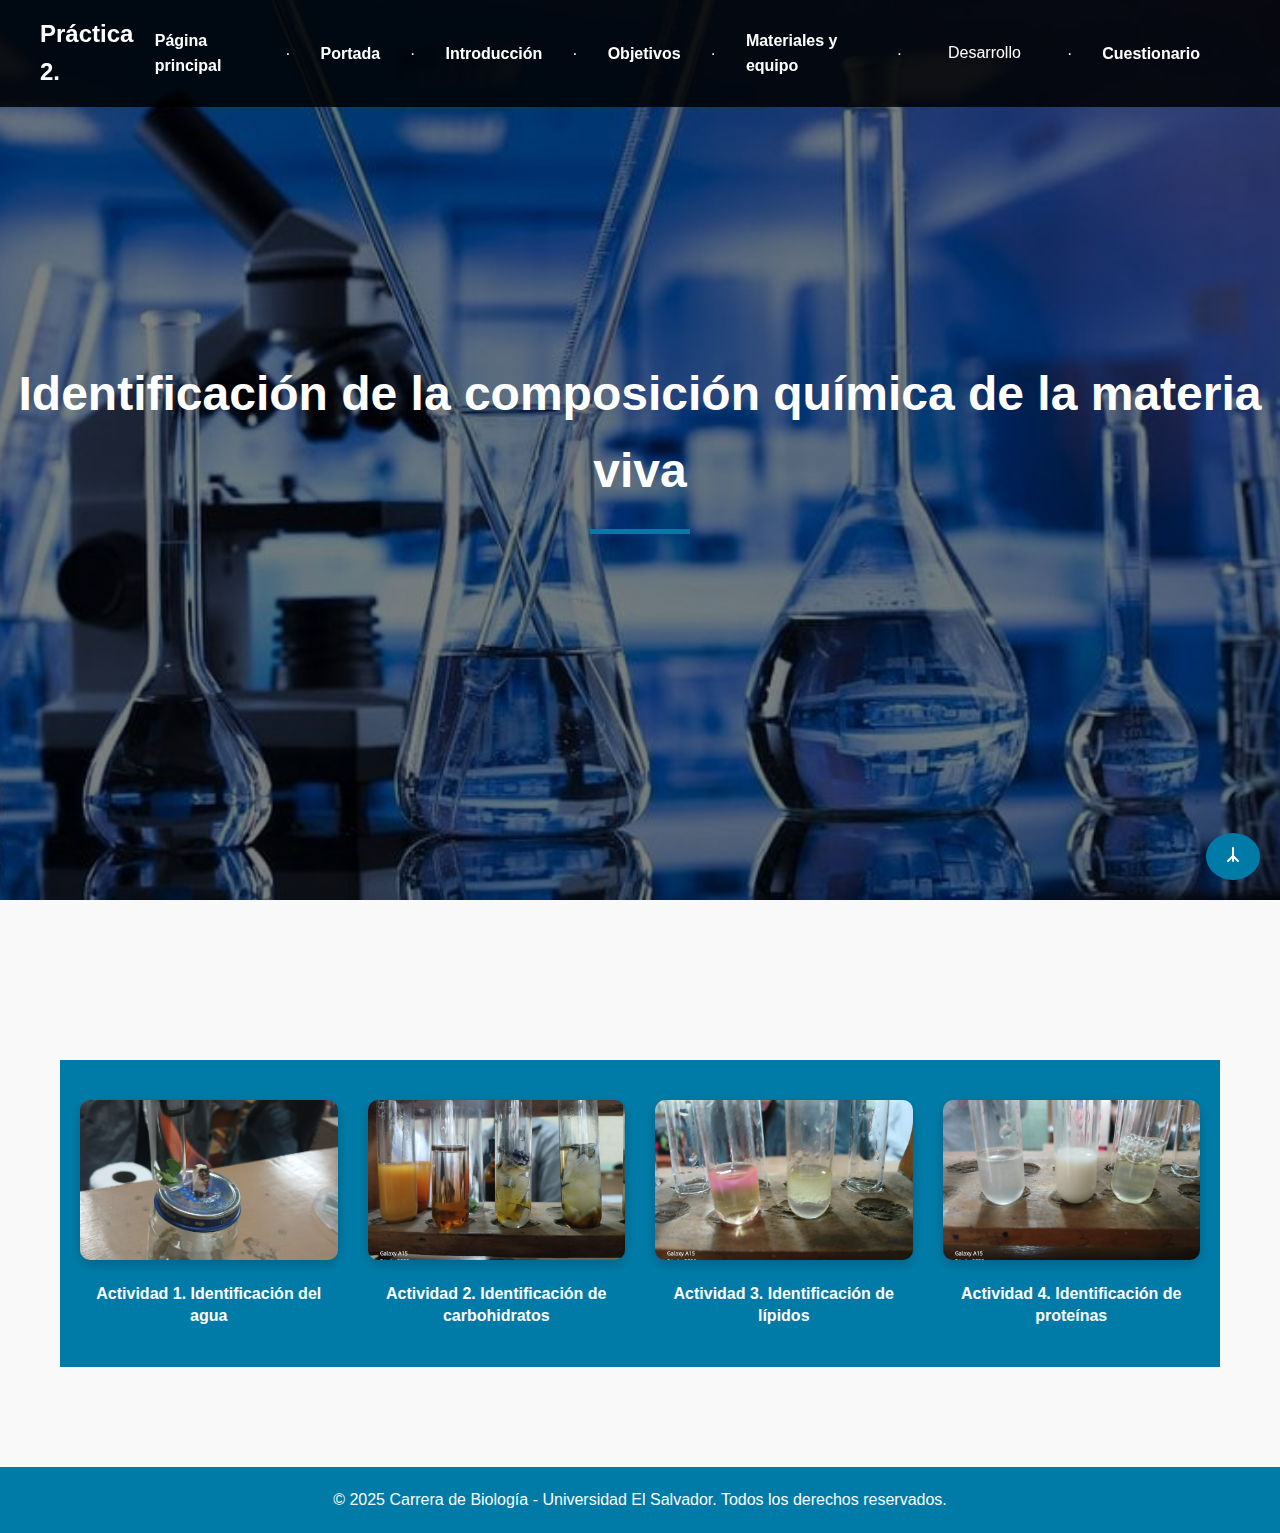
<file: index.html>
<!DOCTYPE html>
<html lang="es">
<head>
    <meta charset="UTF-8">
    <meta name="viewport" content="width=device-width, initial-scale=1.0">
    <title>Práctica de Biología</title>
    <link rel="stylesheet" href="styles.css">
</head>
<body>

<!-- Header -->
<header>
    <div class="logo">
        <h1>Práctica 2.</h1>
    </div>
    <nav>
        <a href="index.html">Página principal</a>
        <span class="dot">·</span>
        <a href="portada.html">Portada</a>
        <span class="dot">·</span>
        <a href="introduccion.html">Introducción</a>
        <span class="dot">·</span>
        <a href="objetivos.html">Objetivos</a>
        <span class="dot">·</span>
        <a href="materiales.html">Materiales y equipo</a>
        <span class="dot">·</span>
        <!-- Menú desplegable dentro de "Desarrollo" -->
        <div class="dropdown">
            <button class="dropbtn">Desarrollo</button>
            <div class="dropdown-content">
                <a href="actividad1.html">Actividad 1</a>
                <a href="actividad2.html">Actividad 2</a>
                <a href="actividad3.html">Actividad 3</a>
                <a href="actividad4.html">Actividad 4</a>
            </div>
        </div>
        <span class="dot">·</span>
        <a href="cuestionario.html">Cuestionario</a>
        <span class="search-icon"><i class="fas fa-search"></i></span>
    </nav>
</header>

<!-- Hero Section -->
<section class="hero">
    <div class="hero-overlay"></div>
    <div class="hero-content">
        <h1>Identificación de la composición química de la materia viva</h1>
        <div class="underline"></div>
    </div>
</section>

<!-- Scroll Button -->
<button onclick="scrollToBottom()" class="scroll-button">
    <svg xmlns="http://www.w3.org/2000/svg" width="24" height="24" viewBox="0 0 24 24" fill="none" stroke="currentColor" stroke-width="2" stroke-linecap="round" stroke-linejoin="round">
        <polyline points="7 18 12 13 17 18"></polyline>
        <line x1="12" y1="5" x2="12" y2="18"></line>
    </svg>
</button>

<!-- Main Content -->
<main id="explore">

<!-- Sección de Actividades -->
<section class="activities-section">
    <div class="activity-card">
        <img src="imagen6.jpeg" alt="Actividad 1: Identificación del agua" />
        <h3>Actividad 1. Identificación del agua</h3>
    </div>
    <div class="activity-card">
        <img src="imagen7.jpeg" alt="Actividad 2: Carbohidratos" />
        <h3>Actividad 2. Identificación de carbohidratos</h3>
    </div>
    <div class="activity-card">
        <img src="imagen8.jpeg" alt="Actividad 3: Lípidos" />
        <h3>Actividad 3. Identificación de lípidos</h3>
    </div>
    <div class="activity-card">
        <img src="imagen9.jpeg" alt="Actividad 4: Proteínas" />
        <h3>Actividad 4. Identificación de proteínas</h3>
    </div>
</section>

</main>

<footer>
    <p>&copy; 2025 Carrera de Biología - Universidad El Salvador. Todos los derechos reservados.</p>
</footer>

<script>
function scrollToBottom() {
    window.scrollTo({ top: document.body.scrollHeight, behavior: 'smooth' });
}
</script>

</body>
</html>
</file>
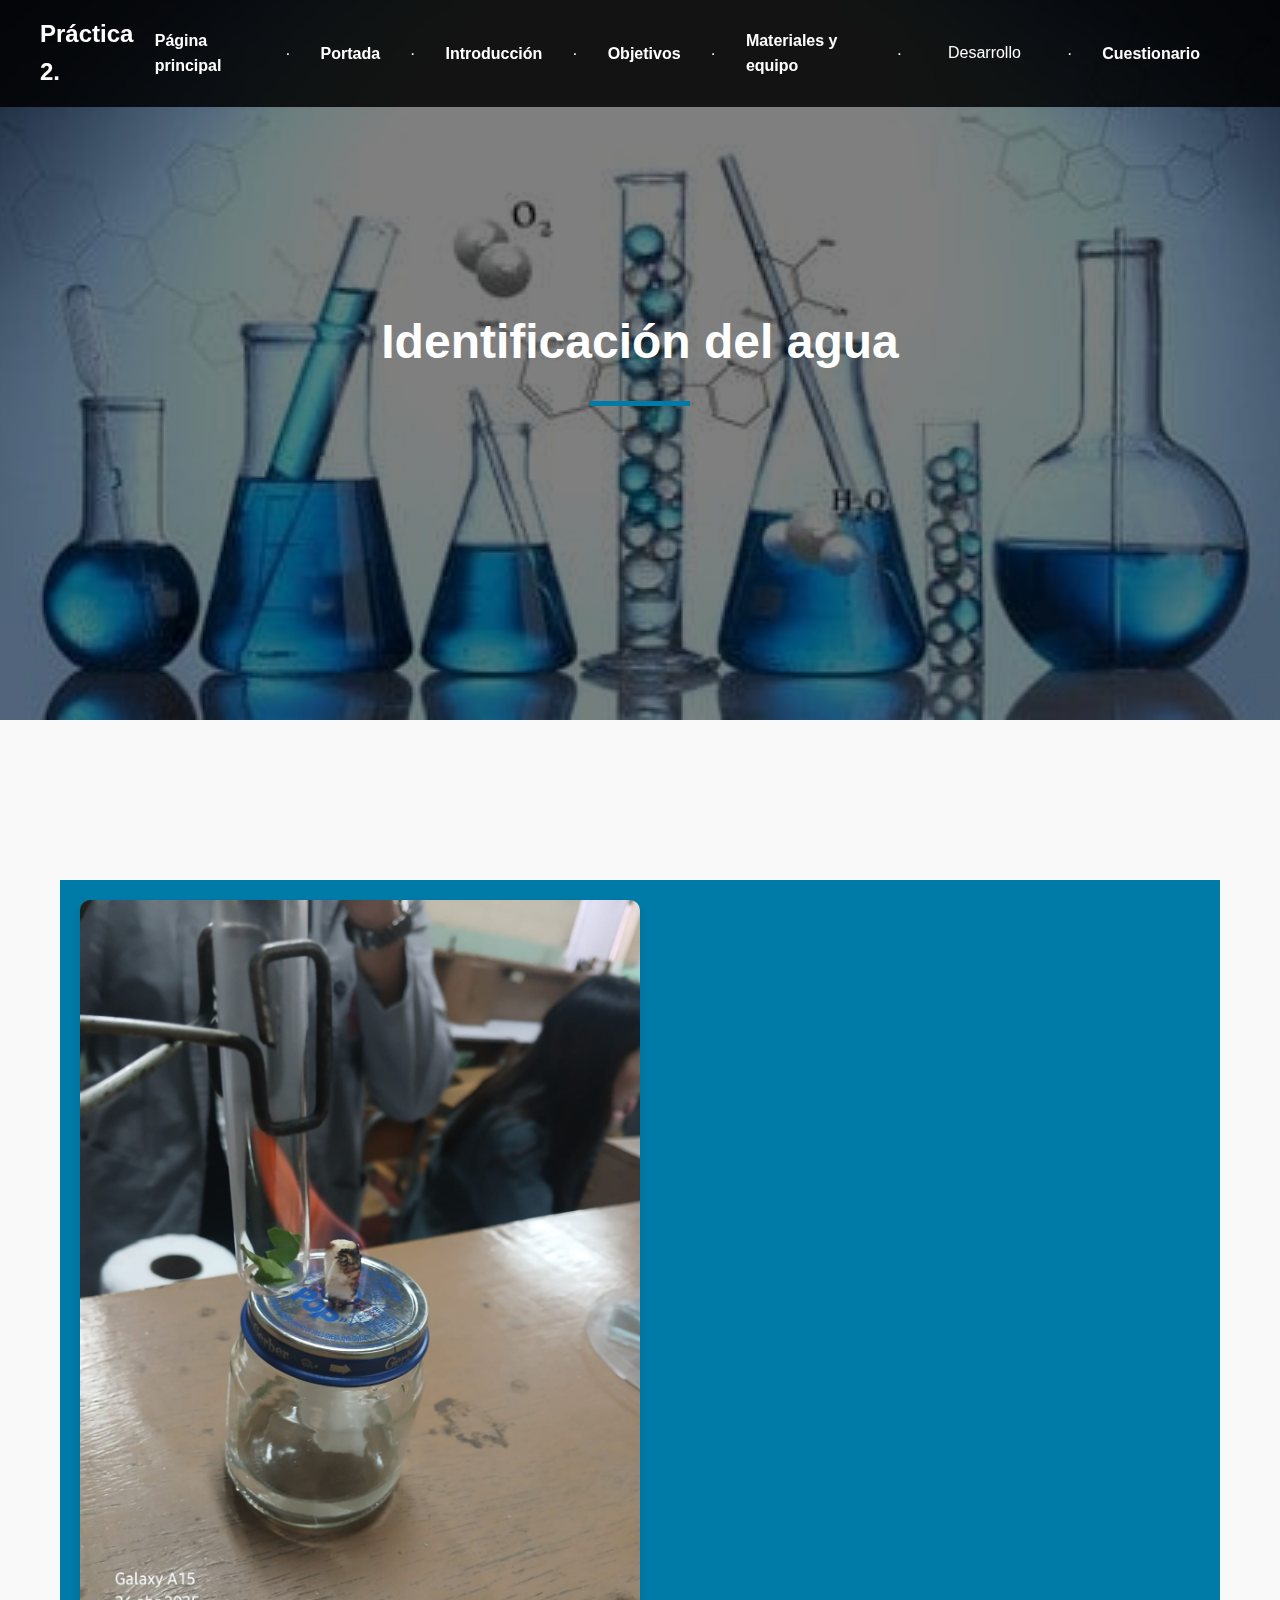
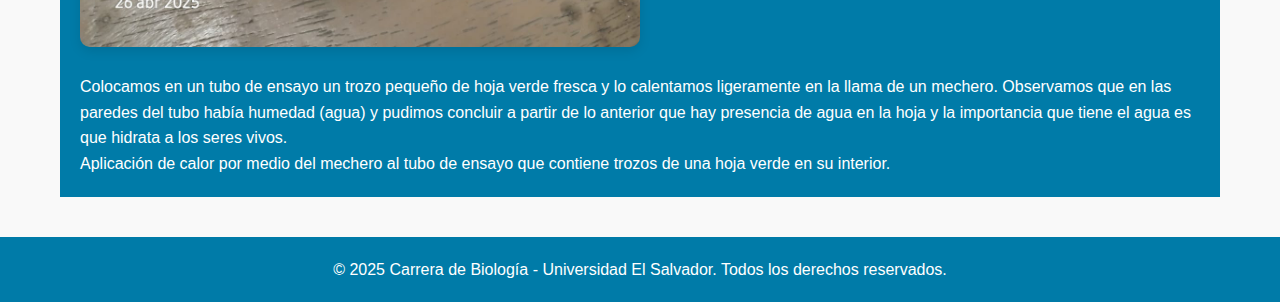
<file: actividad1.html>
<!DOCTYPE html>
<html lang="es">
<head>
    <meta charset="UTF-8">
    <meta name="viewport" content="width=device-width, initial-scale=1.0">
    <title>Actividad 1: Identificación del agua</title>
    <style>
        /* Reset y estilos generales */
        * {
            box-sizing: border-box;
            margin: 0;
            padding: 0;
        }

        html, body {
            font-family: 'Segoe UI', Tahoma, Geneva, Verdana, sans-serif;
            line-height: 1.6;
            background-color: #f9f9f9;
            color: #333;
            scroll-behavior: smooth;
            height: 100%;
        }

        a {
            text-decoration: none;
            color: inherit;
        }

        button {
            cursor: pointer;
            background: none;
            border: none;
            font-family: inherit;
        }

        /* Header */
        header {
            position: fixed;
            top: 0;
            left: 0;
            width: 100%;
            background-color: rgba(0, 0, 0, 0.85);
            padding: 15px 40px;
            display: flex;
            justify-content: space-between;
            align-items: center;
            z-index: 1000;
        }

        header .logo h1 {
            color: white;
            font-size: 24px;
            margin: 0;
        }

        header nav {
            display: flex;
            gap: 20px;
            align-items: center;
        }

        header nav a,
        header nav span.active {
            color: white;
            font-weight: bold;
            transition: color 0.3s;
        }

        header nav a:hover,
        header nav .active {
            color: #007ba8;
        }

        header .dot {
            color: white;
            margin: 0 10px;
        }

        header .search-icon {
            color: white;
            font-size: 20px;
            cursor: pointer;
            margin-left: 20px;
        }

        /* Dropdown */
        .dropdown {
            position: relative;
            display: inline-block;
        }

        .dropbtn {
            color: white;
            font-size: 16px;
            padding: 14px 16px;
            background-color: transparent;
            cursor: pointer;
            transition: background-color 0.3s;
        }

        .dropdown-content {
            display: none;
            position: absolute;
            background-color: white;
            min-width: 160px;
            box-shadow: 0px 8px 16px rgba(0, 0, 0, 0.1);
            z-index: 1000;
        }

        .dropdown-content a {
            color: #007ba8;
            padding: 12px 16px;
            display: block;
            transition: background-color 0.3s;
        }

        .dropdown-content a:hover {
            background-color: #e8f5e9;
        }

        .dropdown:hover .dropdown-content {
            display: block;
        }

        .dropdown:hover .dropbtn {
            background-color: #007ba8;
        }

        /* Hero Section */
        .hero {
            position: relative;
            height: 80vh;
            display: flex;
            align-items: center;
            justify-content: center;
            text-align: center;
            overflow: hidden;
            background-image: url('imagen15.jpeg');
            background-size: cover;
            background-position: center;
        }

        .hero-overlay {
            position: absolute;
            top: 0;
            left: 0;
            width: 100%;
            height: 100%;
            background: rgba(0, 0, 0, 0.5);
        }

        .hero-content {
            position: relative;
            z-index: 2;
            color: white;
        }

        .hero h1 {
            font-size: 48px;
            margin-bottom: 20px;
            font-weight: bold;
        }

        .underline {
            width: 100px;
            height: 5px;
            background-color: #007ba8;
            margin: 10px auto;
        }

        /* Main Content */
        main {
            padding: 40px 20px;
            max-width: 1200px;
            margin: 120px auto 0 auto;
        }

        .content-section {
            background-color: #007ba8; /* Azul oscuro */
            padding: 20px;
            color: white;
        }

        .activity-image {
            max-width: 50%; /* Reduce la imagen al 50% del ancho del contenedor */
            height: auto; /* Asegura que la imagen no se distorsione */
            border-radius: 10px;
            box-shadow: 0 4px 12px rgba(0, 0, 0, 0.1);
        }

        .description {
            margin-top: 20px;
            line-height: 1.6;
        }

        footer {
            background-color: #007ba8;
            color: white;
            text-align: center;
            padding: 20px;
        }


        /* Responsive */
        @media (max-width: 768px) {
            header {
                flex-direction: column;
                align-items: flex-start;
            }

            header nav {
                flex-direction: column;
                width: 100%;
                margin-top: 10px;
            }

            .hero h1 {
                font-size: 32px;
            }
        }
    </style>
</head>
<body>

<!-- Header -->
<header>
    <div class="logo">
        <h1>Práctica 2.</h1>
    </div>
    <nav>
        <a href="index.html">Página principal</a>
        <span class="dot">·</span>
        <a href="portada.html">Portada</a>
        <span class="dot">·</span>
        <a href="introduccion.html">Introducción</a>
        <span class="dot">·</span>
        <a href="objetivos.html">Objetivos</a>
        <span class="dot">·</span>
        <a href="materiales.html">Materiales y equipo</a>
        <span class="dot">·</span>
        <!-- Menú desplegable dentro de "Desarrollo" -->
        <div class="dropdown">
            <button class="dropbtn">Desarrollo</button>
            <div class="dropdown-content">
                <a href="actividad1.html">Actividad 1</a>
                <a href="actividad2.html">Actividad 2</a>
                <a href="actividad3.html">Actividad 3</a>
                <a href="actividad4.html">Actividad 4</a>
            </div>
        </div>
        <span class="dot">·</span>
        <a href="cuestionario.html">Cuestionario</a>
        <span class="search-icon"><i class="fas fa-search"></i></span>
    </nav>
</header>

<!-- Hero Section -->
<section class="hero">
    <div class="hero-overlay"></div>
    <div class="hero-content">
        <h1>Identificación del agua</h1>
        <div class="underline"></div>
    </div>
</section>

<!-- Main Content -->
<main>
    <section class="content-section">
        <!-- Imagen -->
        <img class="activity-image" src="imagen6.jpeg" alt="Experimento de identificación del agua">
        
        <!-- Texto debajo de la imagen -->
        <div class="description">
            <p>
                Colocamos en un tubo de ensayo un trozo pequeño de hoja verde fresca y lo calentamos ligeramente en la llama de un mechero. Observamos que en las paredes del tubo había humedad (agua) y pudimos concluir a partir de lo anterior que hay presencia de agua en la hoja y la importancia que tiene el agua es que hidrata a los seres vivos.
            </p>
            <p>
                Aplicación de calor por medio del mechero al tubo de ensayo que contiene trozos de una hoja verde en su interior.
            </p>
        </div>
    </section>
</main>


<footer>
    <p>&copy; 2025 Carrera de Biología - Universidad El Salvador. Todos los derechos reservados.</p>
</footer>

</body>
</html>
</file>
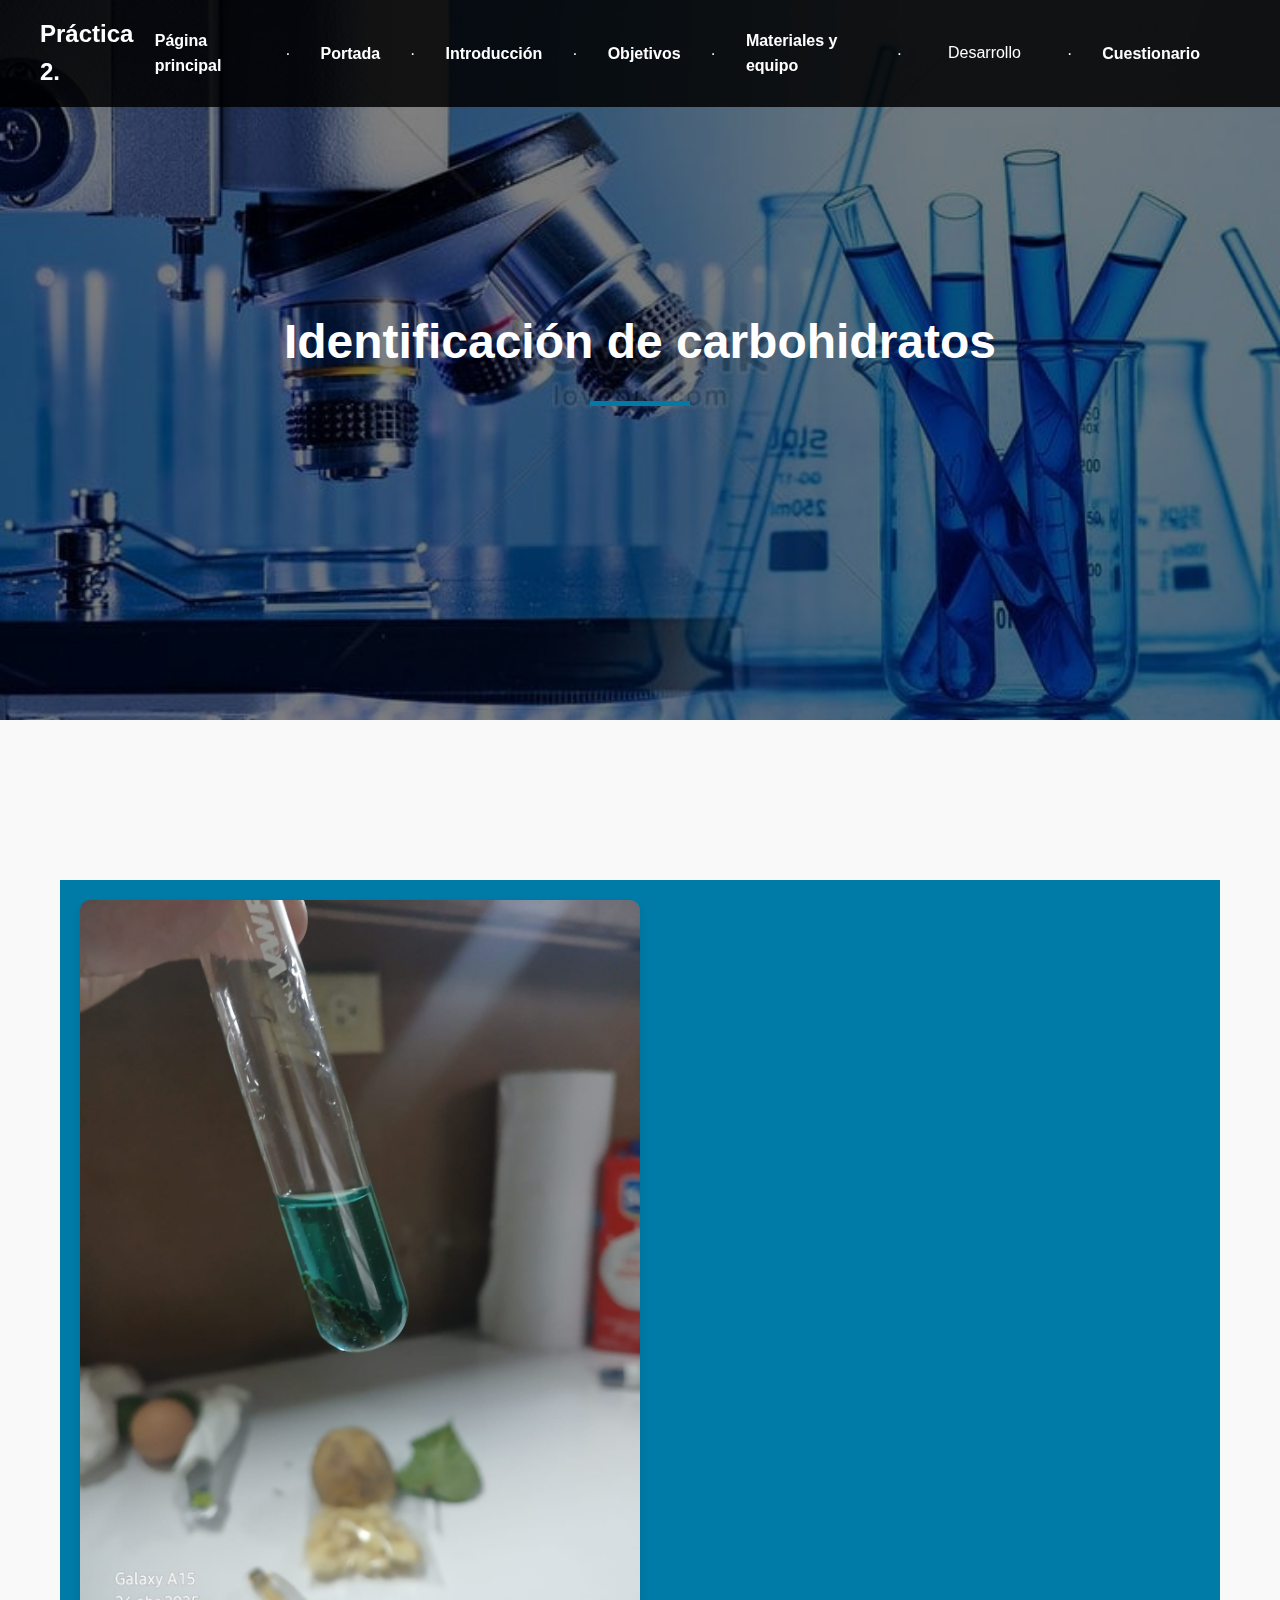
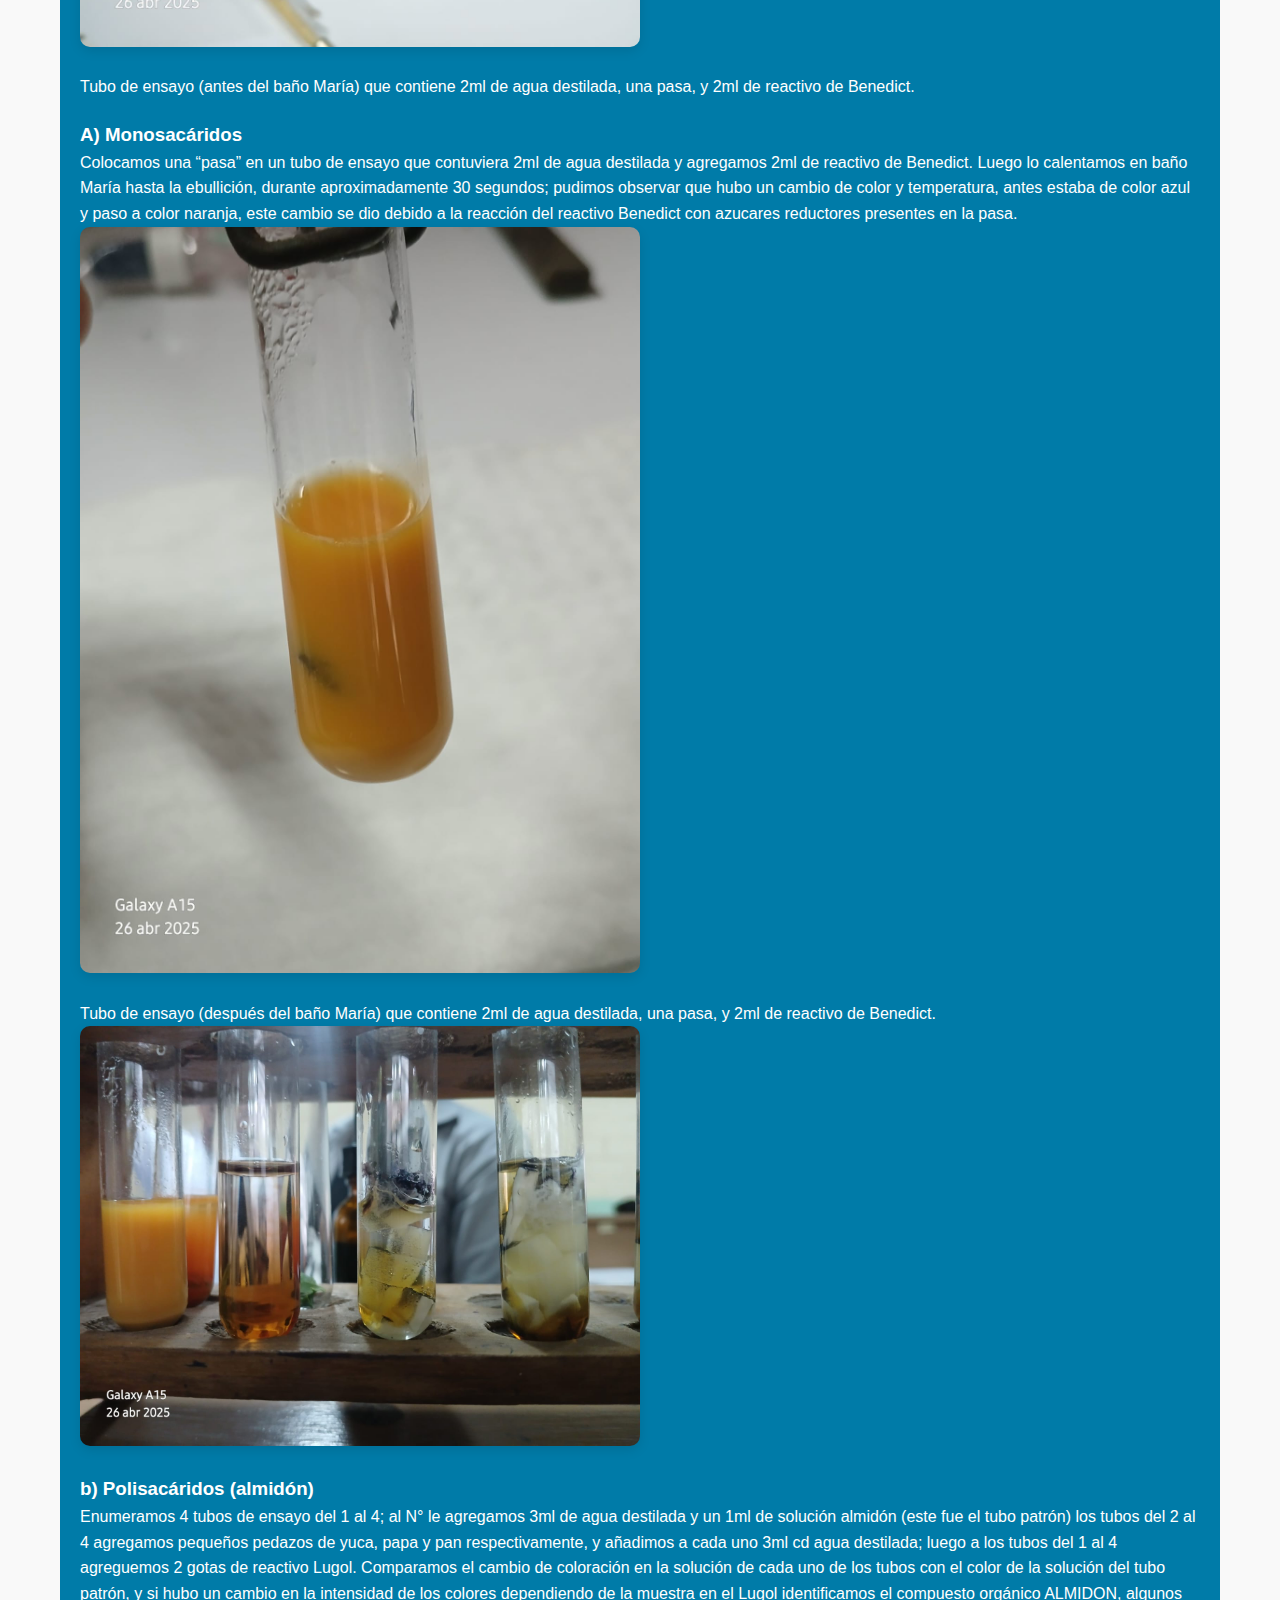
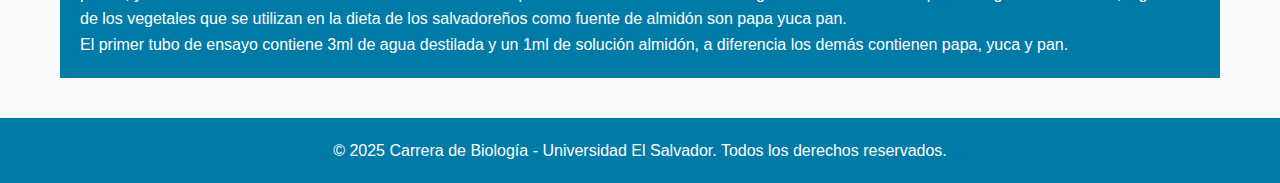
<file: actividad2.html>
<!DOCTYPE html>
<html lang="es">
<head>
    <meta charset="UTF-8">
    <meta name="viewport" content="width=device-width, initial-scale=1.0">
    <title>Actividad 2: Identificación de carbohidratos</title>
    <style>
        /* Reset y estilos generales */
        * {
            box-sizing: border-box;
            margin: 0;
            padding: 0;
        }

        html, body {
            font-family: 'Segoe UI', Tahoma, Geneva, Verdana, sans-serif;
            line-height: 1.6;
            background-color: #f9f9f9;
            color: #333;
            scroll-behavior: smooth;
            height: 100%;
        }

        a {
            text-decoration: none;
            color: inherit;
        }

        button {
            cursor: pointer;
            background: none;
            border: none;
            font-family: inherit;
        }

        /* Header */
        header {
            position: fixed;
            top: 0;
            left: 0;
            width: 100%;
            background-color: rgba(0, 0, 0, 0.85);
            padding: 15px 40px;
            display: flex;
            justify-content: space-between;
            align-items: center;
            z-index: 1000;
        }

        header .logo h1 {
            color: white;
            font-size: 24px;
            margin: 0;
        }

        header nav {
            display: flex;
            gap: 20px;
            align-items: center;
        }

        header nav a,
        header nav span.active {
            color: white;
            font-weight: bold;
            transition: color 0.3s;
        }

        header nav a:hover,
        header nav .active {
            color: #007ba8;
        }

        header .dot {
            color: white;
            margin: 0 10px;
        }

        header .search-icon {
            color: white;
            font-size: 20px;
            cursor: pointer;
            margin-left: 20px;
        }

        /* Dropdown */
        .dropdown {
            position: relative;
            display: inline-block;
        }

        .dropbtn {
            color: white;
            font-size: 16px;
            padding: 14px 16px;
            background-color: transparent;
            cursor: pointer;
            transition: background-color 0.3s;
        }

        .dropdown-content {
            display: none;
            position: absolute;
            background-color: white;
            min-width: 160px;
            box-shadow: 0px 8px 16px rgba(0, 0, 0, 0.1);
            z-index: 1000;
        }

        .dropdown-content a {
            color: #007ba8;
            padding: 12px 16px;
            display: block;
            transition: background-color 0.3s;
        }

        .dropdown-content a:hover {
            background-color: #e8f5e9;
        }

        .dropdown:hover .dropdown-content {
            display: block;
        }

        .dropdown:hover .dropbtn {
            background-color: #007ba8;
        }

        /* Hero Section */
        .hero {
            position: relative;
            height: 80vh;
            display: flex;
            align-items: center;
            justify-content: center;
            text-align: center;
            overflow: hidden;
            background-image: url('imagen2.jpeg');
            background-size: cover;
            background-position: center;
        }

        .hero-overlay {
            position: absolute;
            top: 0;
            left: 0;
            width: 100%;
            height: 100%;
            background: rgba(0, 0, 0, 0.5);
        }

        .hero-content {
            position: relative;
            z-index: 2;
            color: white;
        }

        .hero h1 {
            font-size: 48px;
            margin-bottom: 20px;
            font-weight: bold;
        }

        .underline {
            width: 100px;
            height: 5px;
            background-color: #007ba8;
            margin: 10px auto;
        }

        /* Main Content */
        main {
            padding: 40px 20px;
            max-width: 1200px;
            margin: 120px auto 0 auto;
        }

        .content-section {
            background-color: #007ba8; /* Azul oscuro */
            padding: 20px;
            color: white;
        }

        .activity-image {
            max-width: 50%; /* Reduce la imagen al 50% del ancho del contenedor */
            height: auto; /* Asegura que la imagen no se distorsione */
            border-radius: 10px;
            box-shadow: 0 4px 12px rgba(0, 0, 0, 0.1);
        }

        .description {
            margin-top: 20px;
            line-height: 1.6;
        }

        footer {
            background-color: #007ba8;
            color: white;
            text-align: center;
            padding: 20px;
        }

        /* Responsive */
        @media (max-width: 768px) {
            header {
                flex-direction: column;
                align-items: flex-start;
            }

            header nav {
                flex-direction: column;
                width: 100%;
                margin-top: 10px;
            }

            .hero h1 {
                font-size: 32px;
            }
        }
    </style>
</head>
<body>

<!-- Header -->
<header>
    <div class="logo">
        <h1>Práctica 2.</h1>
    </div>
    <nav>
        <a href="index.html">Página principal</a>
        <span class="dot">·</span>
        <a href="portada.html">Portada</a>
        <span class="dot">·</span>
        <a href="introduccion.html">Introducción</a>
        <span class="dot">·</span>
        <a href="objetivos.html">Objetivos</a>
        <span class="dot">·</span>
        <a href="materiales.html">Materiales y equipo</a>
        <span class="dot">·</span>
        <!-- Menú desplegable dentro de "Desarrollo" -->
        <div class="dropdown">
            <button class="dropbtn">Desarrollo</button>
            <div class="dropdown-content">
                <a href="actividad1.html">Actividad 1</a>
                <a href="actividad2.html">Actividad 2</a>
                <a href="actividad3.html">Actividad 3</a>
                <a href="actividad4.html">Actividad 4</a>
                
            </div>
        </div>
        <span class="dot">·</span>
        <a href="cuestionario.html">Cuestionario</a>
        <span class="search-icon"><i class="fas fa-search"></i></span>
    </nav>
</header>

<!-- Hero Section -->
<section class="hero">
    <div class="hero-overlay"></div>
    <div class="hero-content">
        <h1>Identificación de carbohidratos</h1>
        <div class="underline"></div>
    </div>
</section>

<!-- Main Content -->
<main>
    <section class="content-section">
        <!-- Monosacáridos -->
        <div class="activity-section">
            <img class="activity-image" src="imagen16.jpeg" alt="Tubo de ensayo antes del baño María">
            <div class="description">
                <p>Tubo de ensayo (antes del baño María) que contiene 2ml de agua destilada, una pasa, y 2ml de reactivo de Benedict.</p>
            </div>
        </div>

        <div class="activity-section">
            <div class="description">
                <h3>A) Monosacáridos</h3>
                <p>Colocamos una “pasa” en un tubo de ensayo que contuviera 2ml de agua destilada y agregamos 2ml de reactivo de Benedict. Luego lo calentamos en baño María hasta la ebullición, durante aproximadamente 30 segundos; pudimos observar que hubo un cambio de color y temperatura, antes estaba de color azul y paso a color naranja, este cambio se dio debido a la reacción del reactivo Benedict con azucares reductores presentes en la pasa.</p>
            </div>
            <img class="activity-image" src="imagen17.jpeg" alt="Tubo de ensayo después del baño María">
            <div class="description">
                <p>Tubo de ensayo (después del baño María) que contiene 2ml de agua destilada, una pasa, y 2ml de reactivo de Benedict.</p>
        </div>

        <!-- Polisacáridos -->
        <div class="activity-section">
            <img class="activity-image" src="imagen18.jpeg" alt="Tubo de ensayo para polisacáridos">
            <div class="description">
                <h3>b) Polisacáridos (almidón)</h3>
                <p>Enumeramos 4 tubos de ensayo del 1 al 4; al N° le agregamos 3ml de agua destilada y un 1ml de solución almidón (este fue el tubo patrón) los tubos del 2 al 4 agregamos pequeños pedazos de yuca, papa y pan respectivamente, y añadimos a cada uno 3ml cd agua destilada; luego a los tubos del 1 al 4 agreguemos 2 gotas de reactivo Lugol.  Comparamos el cambio de coloración en la solución de cada uno de los tubos con el color de la solución del tubo patrón, y si hubo un cambio en la intensidad de los colores dependiendo de la muestra en el Lugol identificamos el compuesto orgánico ALMIDON, algunos de los vegetales que se utilizan en la dieta de los salvadoreños como fuente de almidón son papa yuca pan.</p>
                <p>El primer tubo de ensayo contiene 3ml de agua destilada y un 1ml de solución almidón, a diferencia los demás contienen papa, yuca y pan.</p>
            </div>
            
        </div>
    </section>
</main>

<footer>
    <p>&copy; 2025 Carrera de Biología - Universidad El Salvador. Todos los derechos reservados.</p>
</footer>

</body>
</html>
</file>
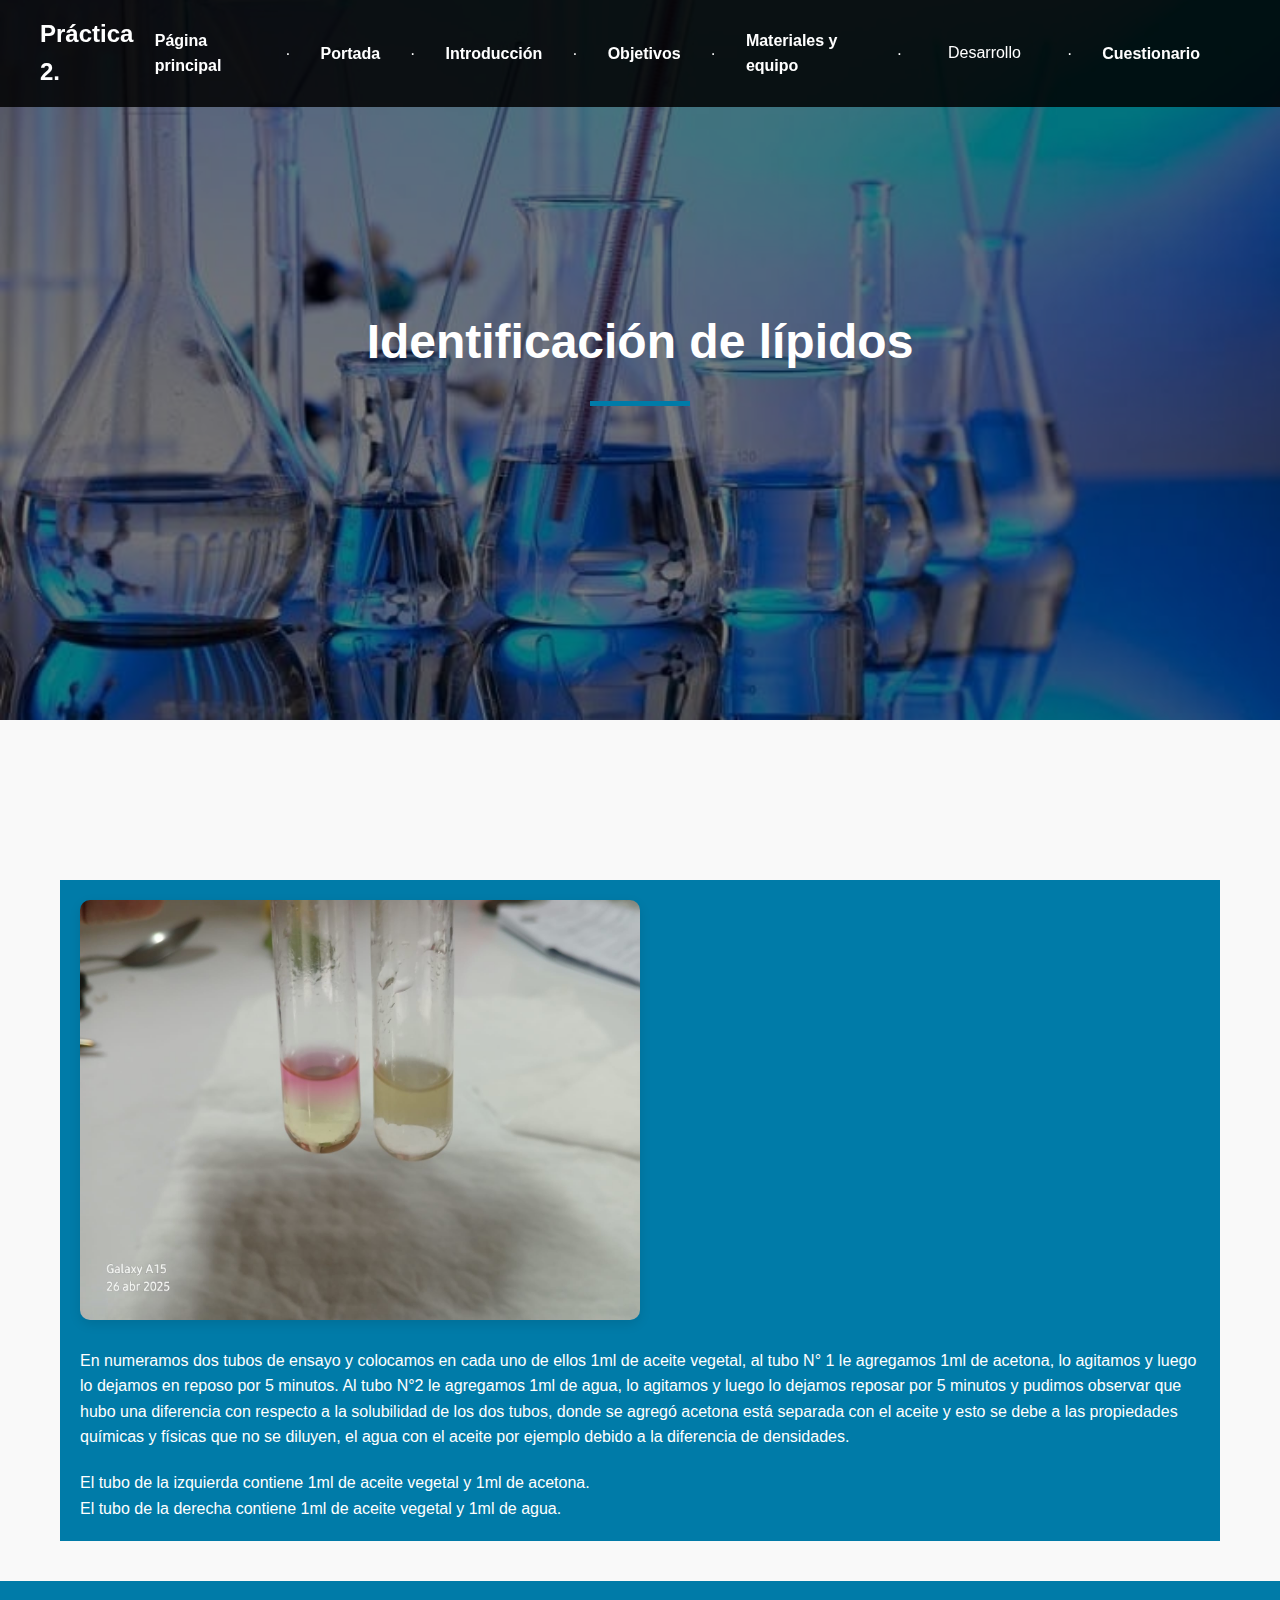
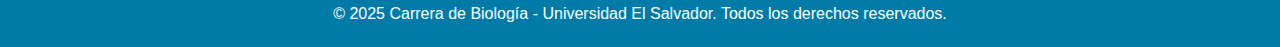
<file: actividad3.html>
<!DOCTYPE html>
<html lang="es">
<head>
    <meta charset="UTF-8">
    <meta name="viewport" content="width=device-width, initial-scale=1.0">
    <title>Actividad 3: Identificación de lípidos</title>
    <style>
        /* Reset y estilos generales */
        * {
            box-sizing: border-box;
            margin: 0;
            padding: 0;
        }

        html, body {
            font-family: 'Segoe UI', Tahoma, Geneva, Verdana, sans-serif;
            line-height: 1.6;
            background-color: #f9f9f9;
            color: #333;
            scroll-behavior: smooth;
            height: 100%;
        }

        a {
            text-decoration: none;
            color: inherit;
        }

        button {
            cursor: pointer;
            background: none;
            border: none;
            font-family: inherit;
        }

        /* Header */
        header {
            position: fixed;
            top: 0;
            left: 0;
            width: 100%;
            background-color: rgba(0, 0, 0, 0.85);
            padding: 15px 40px;
            display: flex;
            justify-content: space-between;
            align-items: center;
            z-index: 1000;
        }

        header .logo h1 {
            color: white;
            font-size: 24px;
            margin: 0;
        }

        header nav {
            display: flex;
            gap: 20px;
            align-items: center;
        }

        header nav a,
        header nav span.active {
            color: white;
            font-weight: bold;
            transition: color 0.3s;
        }

        header nav a:hover,
        header nav .active {
            color: #007ba8;
        }

        header .dot {
            color: white;
            margin: 0 10px;
        }

        header .search-icon {
            color: white;
            font-size: 20px;
            cursor: pointer;
            margin-left: 20px;
        }

        /* Dropdown */
        .dropdown {
            position: relative;
            display: inline-block;
        }

        .dropbtn {
            color: white;
            font-size: 16px;
            padding: 14px 16px;
            background-color: transparent;
            cursor: pointer;
            transition: background-color 0.3s;
        }

        .dropdown-content {
            display: none;
            position: absolute;
            background-color: white;
            min-width: 160px;
            box-shadow: 0px 8px 16px rgba(0, 0, 0, 0.1);
            z-index: 1000;
        }

        .dropdown-content a {
            color: #007ba8;
            padding: 12px 16px;
            display: block;
            transition: background-color 0.3s;
        }

        .dropdown-content a:hover {
            background-color: #e8f5e9;
        }

        .dropdown:hover .dropdown-content {
            display: block;
        }

        .dropdown:hover .dropbtn {
            background-color: #007ba8;
        }

        /* Hero Section */
        .hero {
            position: relative;
            height: 80vh;
            display: flex;
            align-items: center;
            justify-content: center;
            text-align: center;
            overflow: hidden;
            background-image: url('imagen3.jpeg');
            background-size: cover;
            background-position: center;
        }

        .hero-overlay {
            position: absolute;
            top: 0;
            left: 0;
            width: 100%;
            height: 100%;
            background: rgba(0, 0, 0, 0.5);
        }

        .hero-content {
            position: relative;
            z-index: 2;
            color: white;
        }

        .hero h1 {
            font-size: 48px;
            margin-bottom: 20px;
            font-weight: bold;
        }

        .underline {
            width: 100px;
            height: 5px;
            background-color: #007ba8;
            margin: 10px auto;
        }

        /* Main Content */
        main {
            padding: 40px 20px;
            max-width: 1200px;
            margin: 120px auto 0 auto;
        }

        .content-section {
            background-color: #007ba8; /* Amarillo claro */
            padding: 20px;
            color: black;
        }

        .activity-image {
            max-width: 50%; /* Reduce la imagen al 50% del ancho del contenedor */
            height: auto; /* Asegura que la imagen no se distorsione */
            border-radius: 10px;
            box-shadow: 0 4px 12px rgba(0, 0, 0, 0.1);
        }

        .description {
            margin-top: 20px;
            line-height: 1.6;
        }
        .description p {
            color: white;
        }

        footer {
            background-color: #007ba8;
            color: white;
            text-align: center;
            padding: 20px;
        }

        /* Responsive */
        @media (max-width: 768px) {
            header {
                flex-direction: column;
                align-items: flex-start;
            }

            header nav {
                flex-direction: column;
                width: 100%;
                margin-top: 10px;
            }

            .hero h1 {
                font-size: 32px;
            }
        }
    </style>
</head>
<body>

<!-- Header -->
<header>
    <div class="logo">
        <h1>Práctica 2.</h1>
    </div>
    <nav>
        <a href="index.html">Página principal</a>
        <span class="dot">·</span>
        <a href="portada.html">Portada</a>
        <span class="dot">·</span>
        <a href="introduccion.html">Introducción</a>
        <span class="dot">·</span>
        <a href="objetivos.html">Objetivos</a>
        <span class="dot">·</span>
        <a href="materiales.html">Materiales y equipo</a>
        <span class="dot">·</span>
        <!-- Menú desplegable dentro de "Desarrollo" -->
        <div class="dropdown">
            <button class="dropbtn">Desarrollo</button>
            <div class="dropdown-content">
                <a href="actividad1.html">Actividad 1</a>
                <a href="actividad2.html">Actividad 2</a>
                <a href="actividad3.html">Actividad 3</a>
                <a href="actividad4.html">Actividad 4</a>
            </div>
        </div>
        <span class="dot">·</span>
        <a href="cuestionario.html">Cuestionario</a>
        <span class="search-icon"><i class="fas fa-search"></i></span>
    </nav>
</header>

<!-- Hero Section -->
<section class="hero">
    <div class="hero-overlay"></div>
    <div class="hero-content">
        <h1>Identificación de lípidos</h1>
        <div class="underline"></div>
    </div>
</section>

<!-- Main Content -->
<main>
    <section class="content-section">
        <!-- Imagen -->
        <img class="activity-image" src="imagen19.jpeg" alt="Tubos de ensayo con aceite vegetal y acetona">

        <!-- Texto debajo de la imagen -->
        <div class="description">
            <p>
                En numeramos dos tubos de ensayo y colocamos en cada uno de ellos 1ml de aceite vegetal, al tubo N° 1 le agregamos 1ml de acetona, lo agitamos y luego lo dejamos en reposo por 5 minutos. Al tubo N°2 le agregamos 1ml de agua, lo agitamos y luego lo dejamos reposar por 5 minutos y pudimos observar que hubo una diferencia con respecto a la solubilidad de los dos tubos, donde se agregó acetona está separada con el aceite y esto se debe a las propiedades químicas y físicas que no se diluyen, el agua con el aceite por ejemplo debido a la diferencia de densidades.
            </p>
        </div>

        <!-- Descripción de los tubos -->
        <div class="description">
            <p>
                El tubo de la izquierda contiene 1ml de aceite vegetal y 1ml de acetona.
            </p>
            <p>
                El tubo de la derecha contiene 1ml de aceite vegetal y 1ml de agua.
            </p>
        </div>
    </section>
</main>

<footer>
    <p>&copy; 2025 Carrera de Biología - Universidad El Salvador. Todos los derechos reservados.</p>
</footer>

</body>
</html>
</file>
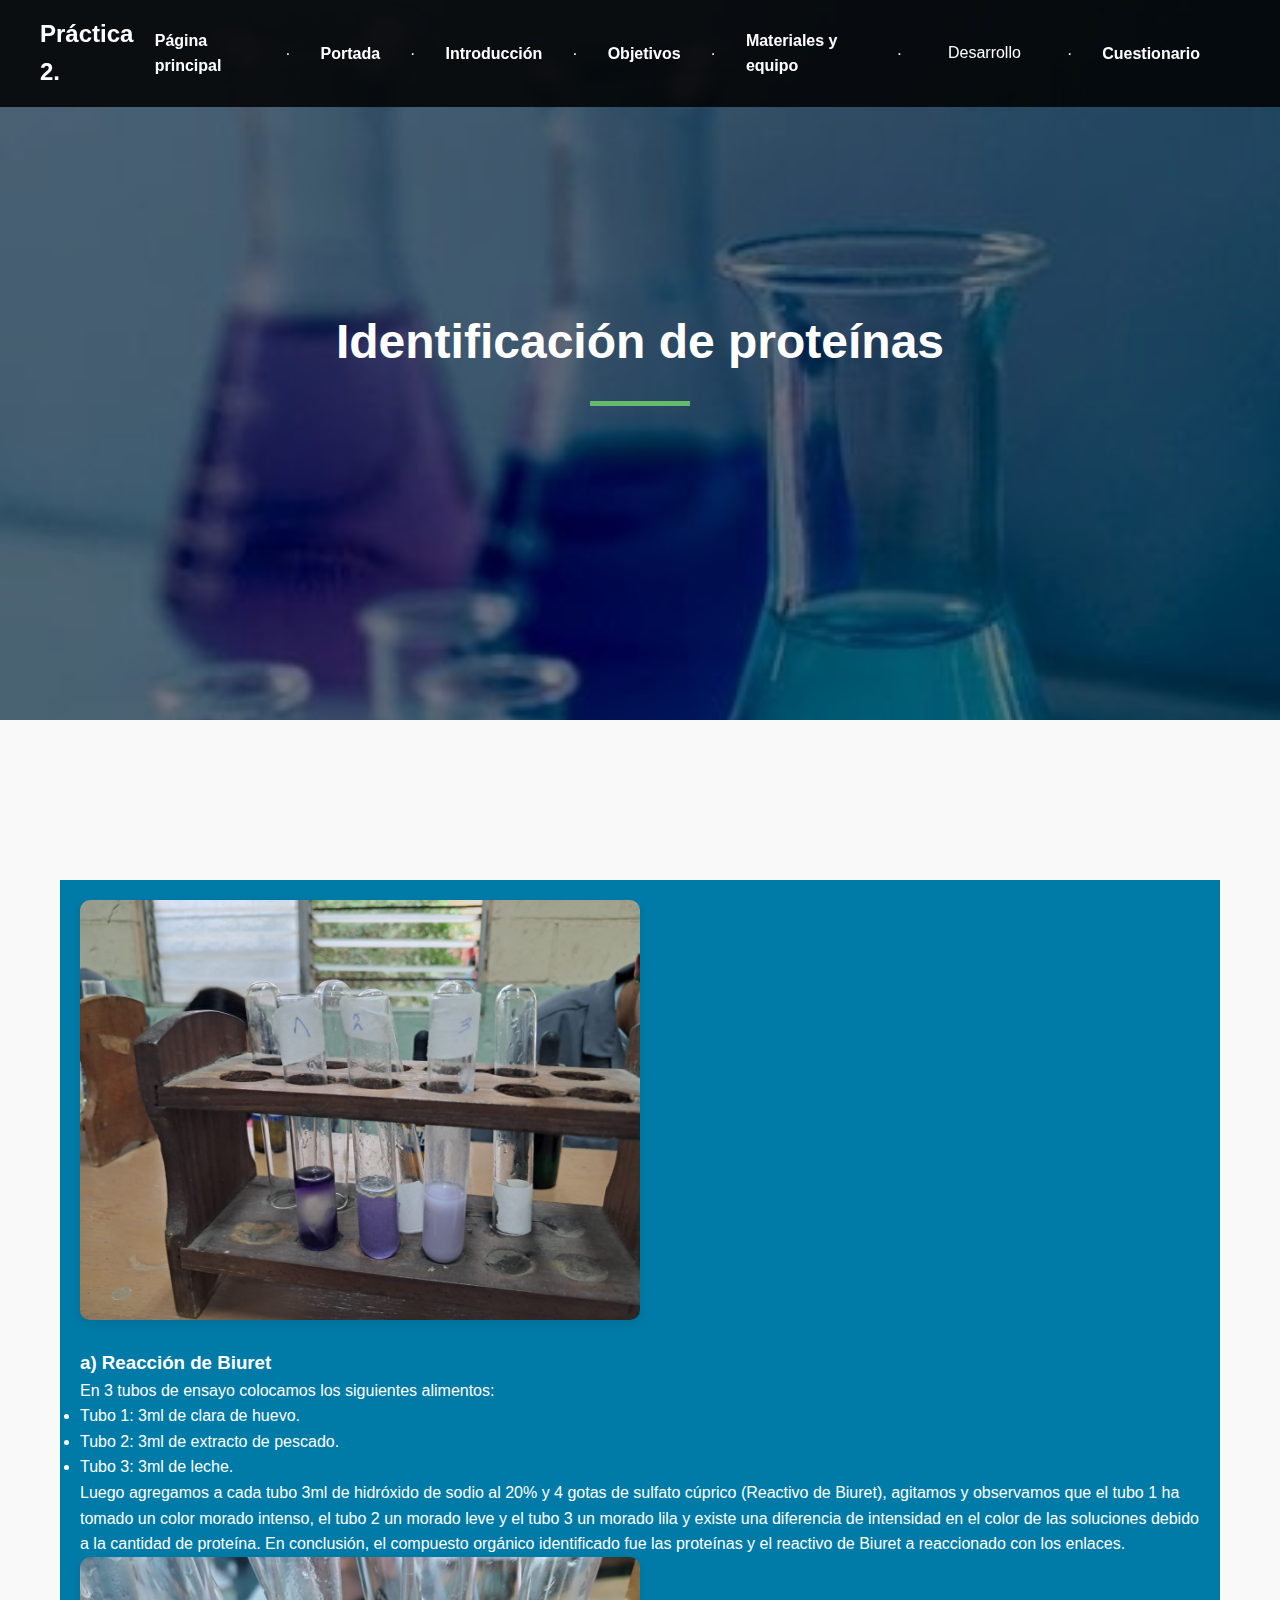
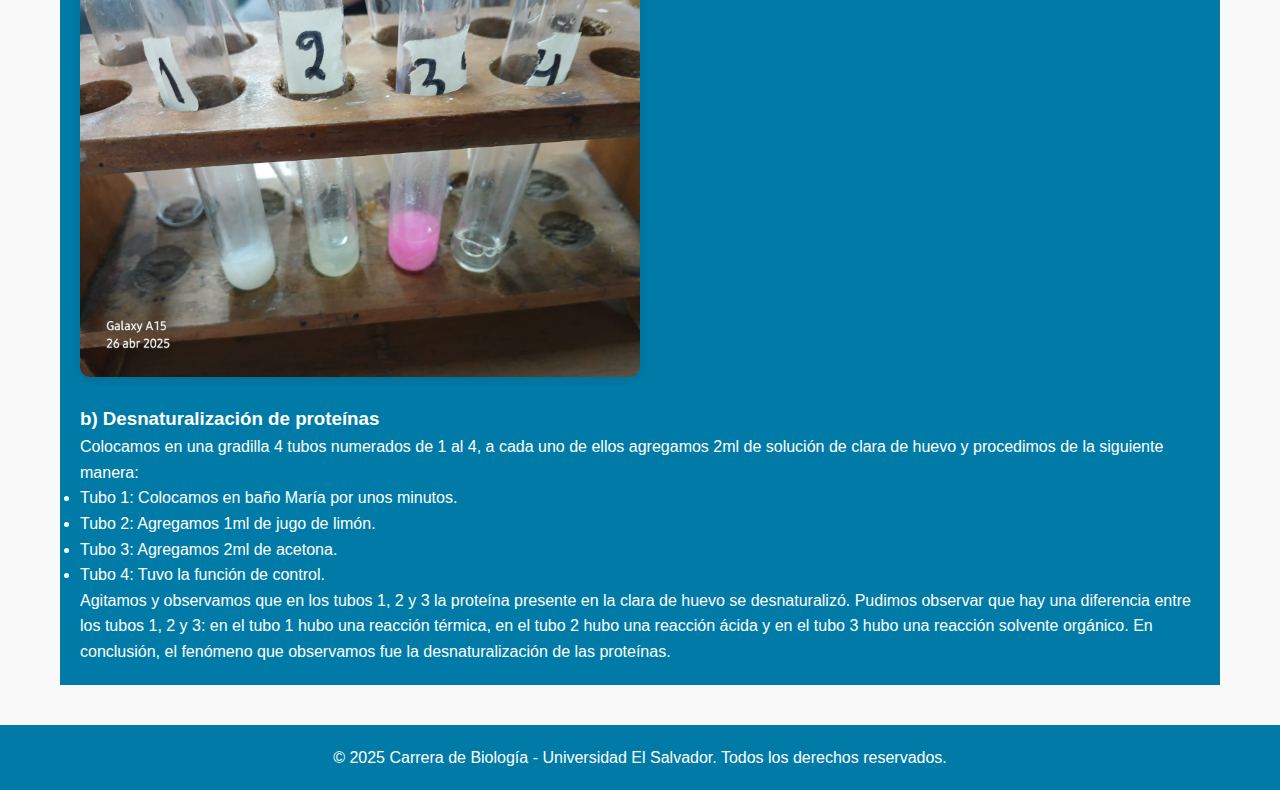
<file: actividad4.html>
<!DOCTYPE html>
<html lang="es">
<head>
    <meta charset="UTF-8">
    <meta name="viewport" content="width=device-width, initial-scale=1.0">
    <title>Actividad 4: Identificación de proteínas</title>
    <style>
        /* Reset y estilos generales */
        * {
            box-sizing: border-box;
            margin: 0;
            padding: 0;
        }

        html, body {
            font-family: 'Segoe UI', Tahoma, Geneva, Verdana, sans-serif;
            line-height: 1.6;
            background-color: #f9f9f9;
            color: #333;
            scroll-behavior: smooth;
            height: 100%;
        }

        a {
            text-decoration: none;
            color: inherit;
        }

        button {
            cursor: pointer;
            background: none;
            border: none;
            font-family: inherit;
        }

        /* Header */
        header {
            position: fixed;
            top: 0;
            left: 0;
            width: 100%;
            background-color: rgba(0, 0, 0, 0.85);
            padding: 15px 40px;
            display: flex;
            justify-content: space-between;
            align-items: center;
            z-index: 1000;
        }

        header .logo h1 {
            color: white;
            font-size: 24px;
            margin: 0;
        }

        header nav {
            display: flex;
            gap: 20px;
            align-items: center;
        }

        header nav a,
        header nav span.active {
            color: white;
            font-weight: bold;
            transition: color 0.3s;
        }

        header nav a:hover,
        header nav .active {
            color: #007ba8;
        }

        header .dot {
            color: white;
            margin: 0 10px;
        }

        header .search-icon {
            color: white;
            font-size: 20px;
            cursor: pointer;
            margin-left: 20px;
        }

        /* Dropdown */
        .dropdown {
            position: relative;
            display: inline-block;
        }

        .dropbtn {
            color: white;
            font-size: 16px;
            padding: 14px 16px;
            background-color: transparent;
            cursor: pointer;
            transition: background-color 0.3s;
        }

        .dropdown-content {
            display: none;
            position: absolute;
            background-color: white;
            min-width: 160px;
            box-shadow: 0px 8px 16px rgba(0, 0, 0, 0.1);
            z-index: 1000;
        }

        .dropdown-content a {
            color: #007ba8;
            padding: 12px 16px;
            display: block;
            transition: background-color 0.3s;
        }

        .dropdown-content a:hover {
            background-color: #e8f5e9;
        }

        .dropdown:hover .dropdown-content {
            display: block;
        }

        .dropdown:hover .dropbtn {
            background-color: #007ba8;
        }

        /* Hero Section */
        .hero {
            position: relative;
            height: 80vh;
            display: flex;
            align-items: center;
            justify-content: center;
            text-align: center;
            overflow: hidden;
            background-image: url('imagen4.jpeg');
            background-size: cover;
            background-position: center;
        }

        .hero-overlay {
            position: absolute;
            top: 0;
            left: 0;
            width: 100%;
            height: 100%;
            background: rgba(0, 0, 0, 0.5);
        }

        .hero-content {
            position: relative;
            z-index: 2;
            color: white;
        }

        .hero h1 {
            font-size: 48px;
            margin-bottom: 20px;
            font-weight: bold;
        }

        .underline {
            width: 100px;
            height: 5px;
            background-color: #66bb6a;
            margin: 10px auto;
        }

        /* Main Content */
        main {
            padding: 40px 20px;
            max-width: 1200px;
            margin: 120px auto 0 auto;
        }

        .content-section {
            background-color: #007ba8; /* Azul oscuro */
            padding: 20px;
            color: white;
        }

        .activity-image {
            max-width: 50%; /* Reduce la imagen al 50% del ancho del contenedor */
            height: auto; /* Asegura que la imagen no se distorsione */
            border-radius: 10px;
            box-shadow: 0 4px 12px rgba(0, 0, 0, 0.1);
        }

        .description {
            margin-top: 20px;
            line-height: 1.6;
        }

        footer {
            background-color: #007ba8;
            color: white;
            text-align: center;
            padding: 20px;
        }

        /* Responsive */
        @media (max-width: 768px) {
            header {
                flex-direction: column;
                align-items: flex-start;
            }

            header nav {
                flex-direction: column;
                width: 100%;
                margin-top: 10px;
            }

            .hero h1 {
                font-size: 32px;
            }
        }
    </style>
</head>
<body>

<!-- Header -->
<header>
    <div class="logo">
        <h1>Práctica 2.</h1>
    </div>
    <nav>
        <a href="index.html">Página principal</a>
        <span class="dot">·</span>
        <a href="portada.html">Portada</a>
        <span class="dot">·</span>
        <a href="introduccion.html">Introducción</a>
        <span class="dot">·</span>
        <a href="objetivos.html">Objetivos</a>
        <span class="dot">·</span>
        <a href="materiales.html">Materiales y equipo</a>
        <span class="dot">·</span>
        <!-- Menú desplegable dentro de "Desarrollo" -->
        <div class="dropdown">
            <button class="dropbtn">Desarrollo</button>
            <div class="dropdown-content">
                <a href="actividad1.html">Actividad 1</a>
                <a href="actividad2.html">Actividad 2</a>
                <a href="actividad3.html">Actividad 3</a>
                <a href="actividad4.html">Actividad 4</a>
                
            </div>
        </div>
        <span class="dot">·</span>
        <a href="cuestionario.html">Cuestionario</a>
        <span class="search-icon"><i class="fas fa-search"></i></span>
    </nav>
</header>

<!-- Hero Section -->
<section class="hero">
    <div class="hero-overlay"></div>
    <div class="hero-content">
        <h1>Identificación de proteínas</h1>
        <div class="underline"></div>
    </div>
</section>

<!-- Main Content -->
<main>
    <section class="content-section">
        <!-- Reacción de Biuret -->
        <div class="activity-section">
            <img class="activity-image" src="imagen20.jpeg" alt="Tubos de ensayo para reacción de Biuret">
            <div class="description">
                <h3>a) Reacción de Biuret</h3>
                <p>En 3 tubos de ensayo colocamos los siguientes alimentos:</p>
                <ul>
                    <li>Tubo 1: 3ml de clara de huevo.</li>
                    <li>Tubo 2: 3ml de extracto de pescado.</li>
                    <li>Tubo 3: 3ml de leche.</li>
                </ul>
                <p>Luego agregamos a cada tubo 3ml de hidróxido de sodio al 20% y 4 gotas de sulfato cúprico (Reactivo de Biuret), agitamos y observamos que el tubo 1 ha tomado un color morado intenso, el tubo 2 un morado leve y el tubo 3 un morado lila y existe una diferencia de intensidad en el color de las soluciones debido a la cantidad de proteína. En conclusión, el compuesto orgánico identificado fue las proteínas y el reactivo de Biuret a reaccionado con los enlaces.</p>
            </div>
        </div>

        <!-- Desnaturalización de proteínas -->
        <div class="activity-section">
            <img class="activity-image" src="imagen21.jpeg" alt="Tubos de ensayo para desnaturalización de proteínas">
            <div class="description">
                <h3>b) Desnaturalización de proteínas</h3>
                <p>Colocamos en una gradilla 4 tubos numerados de 1 al 4, a cada uno de ellos agregamos 2ml de solución de clara de huevo y procedimos de la siguiente manera:</p>
                <ul>
                    <li>Tubo 1: Colocamos en baño María por unos minutos.</li>
                    <li>Tubo 2: Agregamos 1ml de jugo de limón.</li>
                    <li>Tubo 3: Agregamos 2ml de acetona.</li>
                    <li>Tubo 4: Tuvo la función de control.</li>
                </ul>
                <p>Agitamos y observamos que en los tubos 1, 2 y 3 la proteína presente en la clara de huevo se desnaturalizó. Pudimos observar que hay una diferencia entre los tubos 1, 2 y 3: en el tubo 1 hubo una reacción térmica, en el tubo 2 hubo una reacción ácida y en el tubo 3 hubo una reacción solvente orgánico. En conclusión, el fenómeno que observamos fue la desnaturalización de las proteínas.</p>
            </div>
        </div>
    </section>
</main>

<footer>
    <p>&copy; 2025 Carrera de Biología - Universidad El Salvador. Todos los derechos reservados.</p>
</footer>

</body>
</html>
</file>
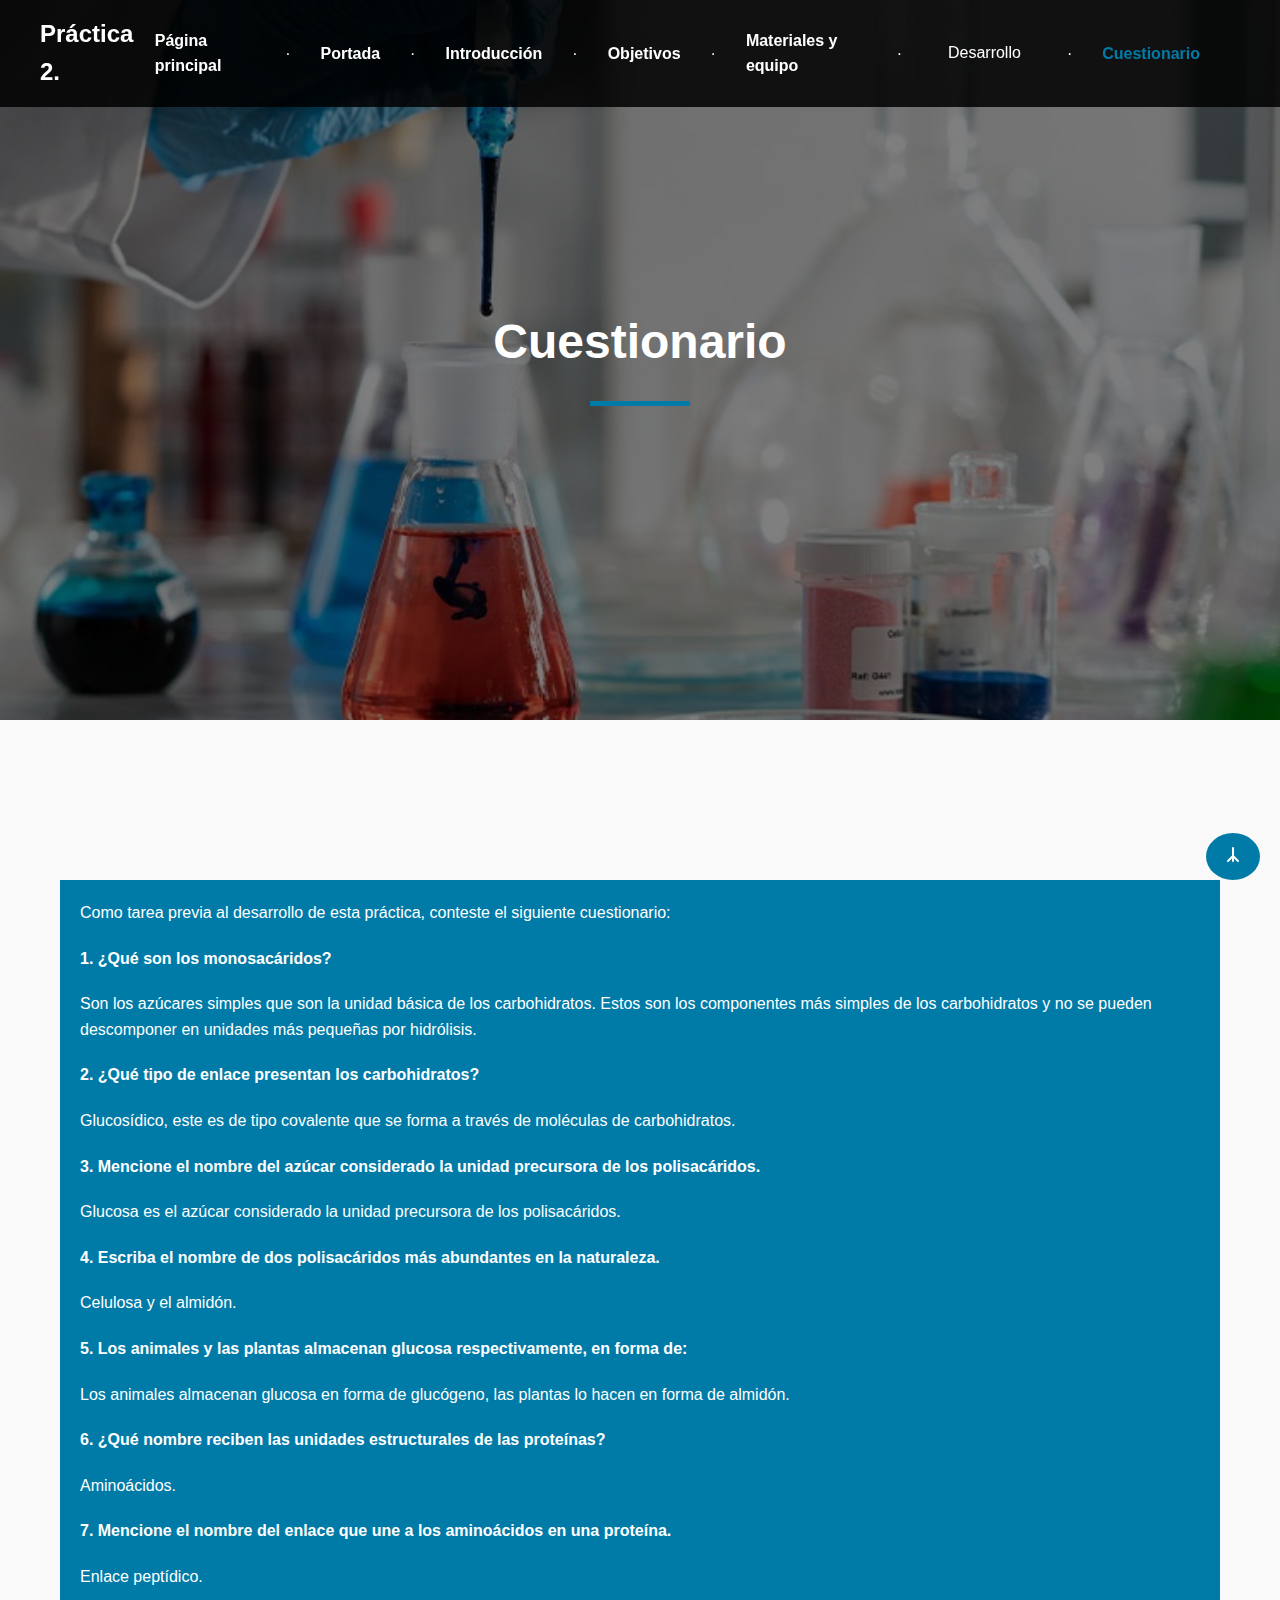
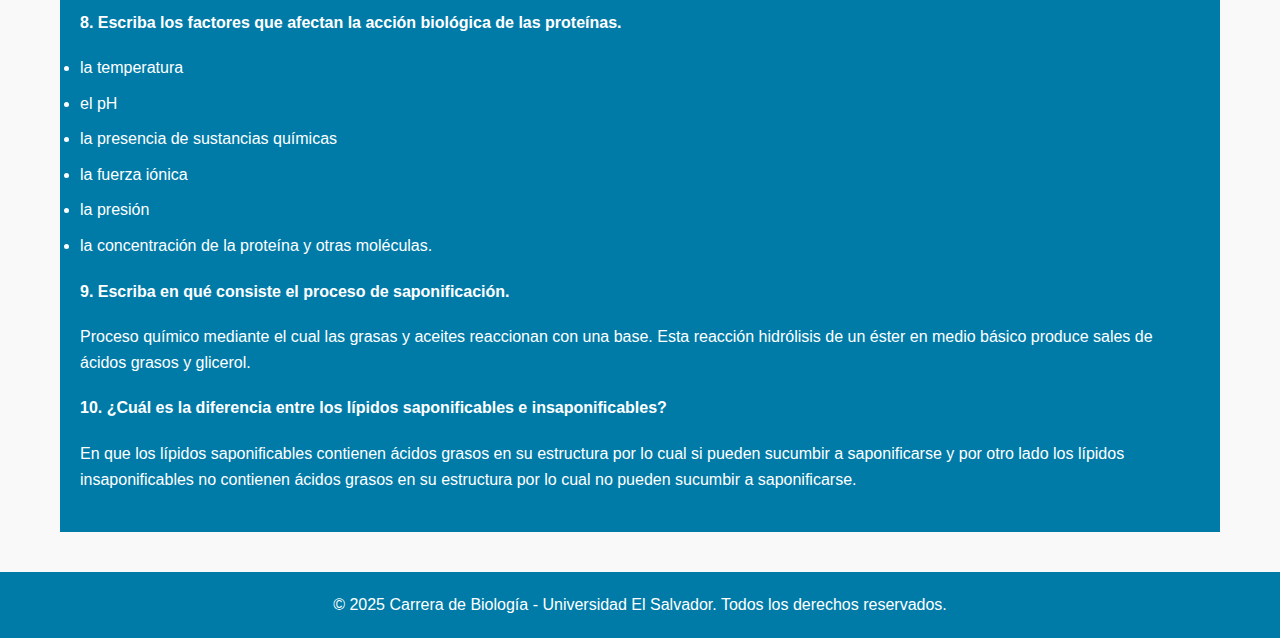
<file: cuestionario.html>
<!DOCTYPE html>
<html lang="es">
<head>
    <meta charset="UTF-8">
    <meta name="viewport" content="width=device-width, initial-scale=1.0">
    <title>Cuestionario</title>
    <style>
        /* Reset y estilos generales */
        * {
            box-sizing: border-box;
            margin: 0;
            padding: 0;
        }

        html, body {
            font-family: 'Segoe UI', Tahoma, Geneva, Verdana, sans-serif;
            line-height: 1.6;
            background-color: #f9f9f9;
            color: #333;
            scroll-behavior: smooth;
            height: 100%;
        }

        a {
            text-decoration: none;
            color: inherit;
        }

        button {
            cursor: pointer;
            background: none;
            border: none;
            font-family: inherit;
        }

        /* Header */
        header {
            position: fixed;
            top: 0;
            left: 0;
            width: 100%;
            background-color: rgba(0, 0, 0, 0.85);
            padding: 15px 40px;
            display: flex;
            justify-content: space-between;
            align-items: center;
            z-index: 1000;
        }

        header .logo h1 {
            color: white;
            font-size: 24px;
            margin: 0;
        }

        header nav {
            display: flex;
            gap: 20px;
            align-items: center;
        }

        header nav a,
        header nav span.active {
            color: white;
            font-weight: bold;
            transition: color 0.3s;
        }

        header nav a:hover,
        header nav .active {
            color: #007ba8;
        }

        header .dot {
            color: white;
            margin: 0 10px;
        }

        header .search-icon {
            color: white;
            font-size: 20px;
            cursor: pointer;
            margin-left: 20px;
        }

        /* Dropdown */
        .dropdown {
            position: relative;
            display: inline-block;
        }

        .dropbtn {
            color: white;
            font-size: 16px;
            padding: 14px 16px;
            background-color: transparent;
            cursor: pointer;
            transition: background-color 0.3s;
        }

        .dropdown-content {
            display: none;
            position: absolute;
            background-color: white;
            min-width: 160px;
            box-shadow: 0px 8px 16px rgba(0, 0, 0, 0.1);
            z-index: 1000;
        }

        .dropdown-content a {
            color: #007ba8;
            padding: 12px 16px;
            display: block;
            transition: background-color 0.3s;
        }

        .dropdown-content a:hover {
            background-color: #e8f5e9;
        }

        .dropdown:hover .dropdown-content {
            display: block;
        }

        .dropdown:hover .dropbtn {
            background-color: #007ba8;
        }

        /* Hero Section */
        .hero {
            position: relative;
            height: 80vh;
            display: flex;
            align-items: center;
            justify-content: center;
            text-align: center;
            overflow: hidden;
            background-image: url('imagen14.jpg');
            background-size: cover;
            background-position: center;
        }

        .hero-overlay {
            position: absolute;
            top: 0;
            left: 0;
            width: 100%;
            height: 100%;
            background: rgba(0, 0, 0, 0.5);
        }

        .hero-content {
            position: relative;
            z-index: 2;
            color: white;
        }

        .hero h1 {
            font-size: 48px;
            margin-bottom: 20px;
            font-weight: bold;
        }

        .underline {
            width: 100px;
            height: 5px;
            background-color: #007ba8;
            margin: 10px auto;
        }

        /* Scroll Button */
        .scroll-button {
            position: fixed;
            bottom: 20px;
            right: 20px;
            background-color: #007ba8;
            color: white;
            border: none;
            padding: 10px 15px;
            border-radius: 50%;
            cursor: pointer;
            transition: background-color 0.3s;
        }

        .scroll-button:hover {
            background-color: #005f73;
        }

        /* Main Content */
        main {
            padding: 40px 20px;
            max-width: 1200px;
            margin: 120px auto 0 auto;
        }

        .content-section {
            background-color: #007ba8; /* Amarillo claro */
            padding: 20px;
        }

        .question {
            margin-bottom: 20px;
        }

        .question p:first-child {
            color: #ffffff;
            font-weight: bold;
        }

        .question p {
            color: #ffffff;
        }

        .question li {
            margin-bottom: 10px;
            color: #ffffff;
        }
        .content-section p {
            margin-bottom: 20px;
            color: #ffffff;
        }
        
        footer {
            background-color: #007ba8;
            color: white;
            text-align: center;
            padding: 20px;
        }


        /* Responsive */
        @media (max-width: 768px) {
            header {
                flex-direction: column;
                align-items: flex-start;
            }

            header nav {
                flex-direction: column;
                width: 100%;
                margin-top: 10px;
            }

            .hero h1 {
                font-size: 32px;
            }
        }
    </style>
</head>
<body>

<!-- Header -->
<header>
    <div class="logo">
        <h1>Práctica 2.</h1>
    </div>
    <nav>
        <a href="index.html">Página principal</a>
        <span class="dot">·</span>
        <a href="portada.html">Portada</a>
        <span class="dot">·</span>
        <a href="introduccion.html">Introducción</a>
        <span class="dot">·</span>
        <a href="objetivos.html">Objetivos</a>
        <span class="dot">·</span>
        <a href="materiales.html">Materiales y equipo</a>
        <span class="dot">·</span>
        <!-- Menú desplegable dentro de "Desarrollo" -->
        <div class="dropdown">
            <button class="dropbtn">Desarrollo</button>
            <div class="dropdown-content">
                <a href="actividad1.html">Actividad 1</a>
                <a href="actividad2.html">Actividad 2</a>
                <a href="actividad3.html">Actividad 3</a>
                <a href="actividad4.html">Actividad 4</a>
            </div>
        </div>
        <span class="dot">·</span>
        <a href="cuestionario.html" class="active">Cuestionario</a>
        <span class="search-icon"><i class="fas fa-search"></i></span>
    </nav>
</header>

<!-- Hero Section -->
<section class="hero">
    <div class="hero-overlay"></div>
    <div class="hero-content">
        <h1>Cuestionario</h1>
        <div class="underline"></div>
    </div>
</section>

<!-- Scroll Button -->
<button onclick="scrollToBottom()" class="scroll-button" title="Ir al final">
    <svg xmlns="http://www.w3.org/2000/svg" width="24" height="24" viewBox="0 0 24 24" fill="none" stroke="currentColor" stroke-width="2" stroke-linecap="round" stroke-linejoin="round">
        <polyline points="7 18 12 13 17 18"></polyline>
        <line x1="12" y1="5" x2="12" y2="18"></line>
    </svg>
</button>

<!-- Main Content -->
<main>
    <section class="content-section">
        <p>Como tarea previa al desarrollo de esta práctica, conteste el siguiente cuestionario:</p>

        <div class="question">
            <p>1. ¿Qué son los monosacáridos?</p>
            <p>Son los azúcares simples que son la unidad básica de los carbohidratos. Estos son los componentes más simples de los carbohidratos y no se pueden descomponer en unidades más pequeñas por hidrólisis.</p>
        </div>

        <div class="question">
            <p>2. ¿Qué tipo de enlace presentan los carbohidratos?</p>
            <p>Glucosídico, este es de tipo covalente que se forma a través de moléculas de carbohidratos.</p>
        </div>

        <div class="question">
            <p>3. Mencione el nombre del azúcar considerado la unidad precursora de los polisacáridos.</p>
            <p>Glucosa es el azúcar considerado la unidad precursora de los polisacáridos.</p>
        </div>

        <div class="question">
            <p>4. Escriba el nombre de dos polisacáridos más abundantes en la naturaleza.</p>
            <p>Celulosa y el almidón.</p>
        </div>

        <div class="question">
            <p>5. Los animales y las plantas almacenan glucosa respectivamente, en forma de:</p>
            <p>Los animales almacenan glucosa en forma de glucógeno, las plantas lo hacen en forma de almidón.</p>
        </div>

        <div class="question">
            <p>6. ¿Qué nombre reciben las unidades estructurales de las proteínas?</p>
            <p>Aminoácidos.</p>
        </div>

        <div class="question">
            <p>7. Mencione el nombre del enlace que une a los aminoácidos en una proteína.</p>
            <p>Enlace peptídico.</p>
        </div>

        <div class="question">
            <p>8. Escriba los factores que afectan la acción biológica de las proteínas.</p>
            <ul>
                <li>la temperatura</li>
                <li>el pH</li>
                <li>la presencia de sustancias químicas</li>
                <li>la fuerza iónica</li>
                <li>la presión</li>
                <li>la concentración de la proteína y otras moléculas.</li>
            </ul>
        </div>
        <div class="question">
            <p>9. Escriba en qué consiste el proceso de saponificación. </p>
            <p>Proceso químico mediante el cual las grasas y aceites reaccionan con una base. Esta reacción hidrólisis de un éster en medio básico produce sales de ácidos grasos y glicerol.</p>
        </div>
        <div class="question">
            <p>10. ¿Cuál es la diferencia entre los lípidos saponificables e insaponificables? </p>
            <p>En que los lípidos saponificables contienen ácidos grasos en su estructura por lo cual si pueden sucumbir a saponificarse y por otro lado los lípidos insaponificables no contienen ácidos grasos en su estructura por lo cual no pueden sucumbir a saponificarse.</p>
    </section>
</main>

<footer>
    <p>&copy; 2025 Carrera de Biología - Universidad El Salvador. Todos los derechos reservados.</p>
</footer>

<script>
function scrollToBottom() {
    window.scrollTo({ top: document.body.scrollHeight, behavior: 'smooth' });
}
</script>

</body>
</html>
</file>
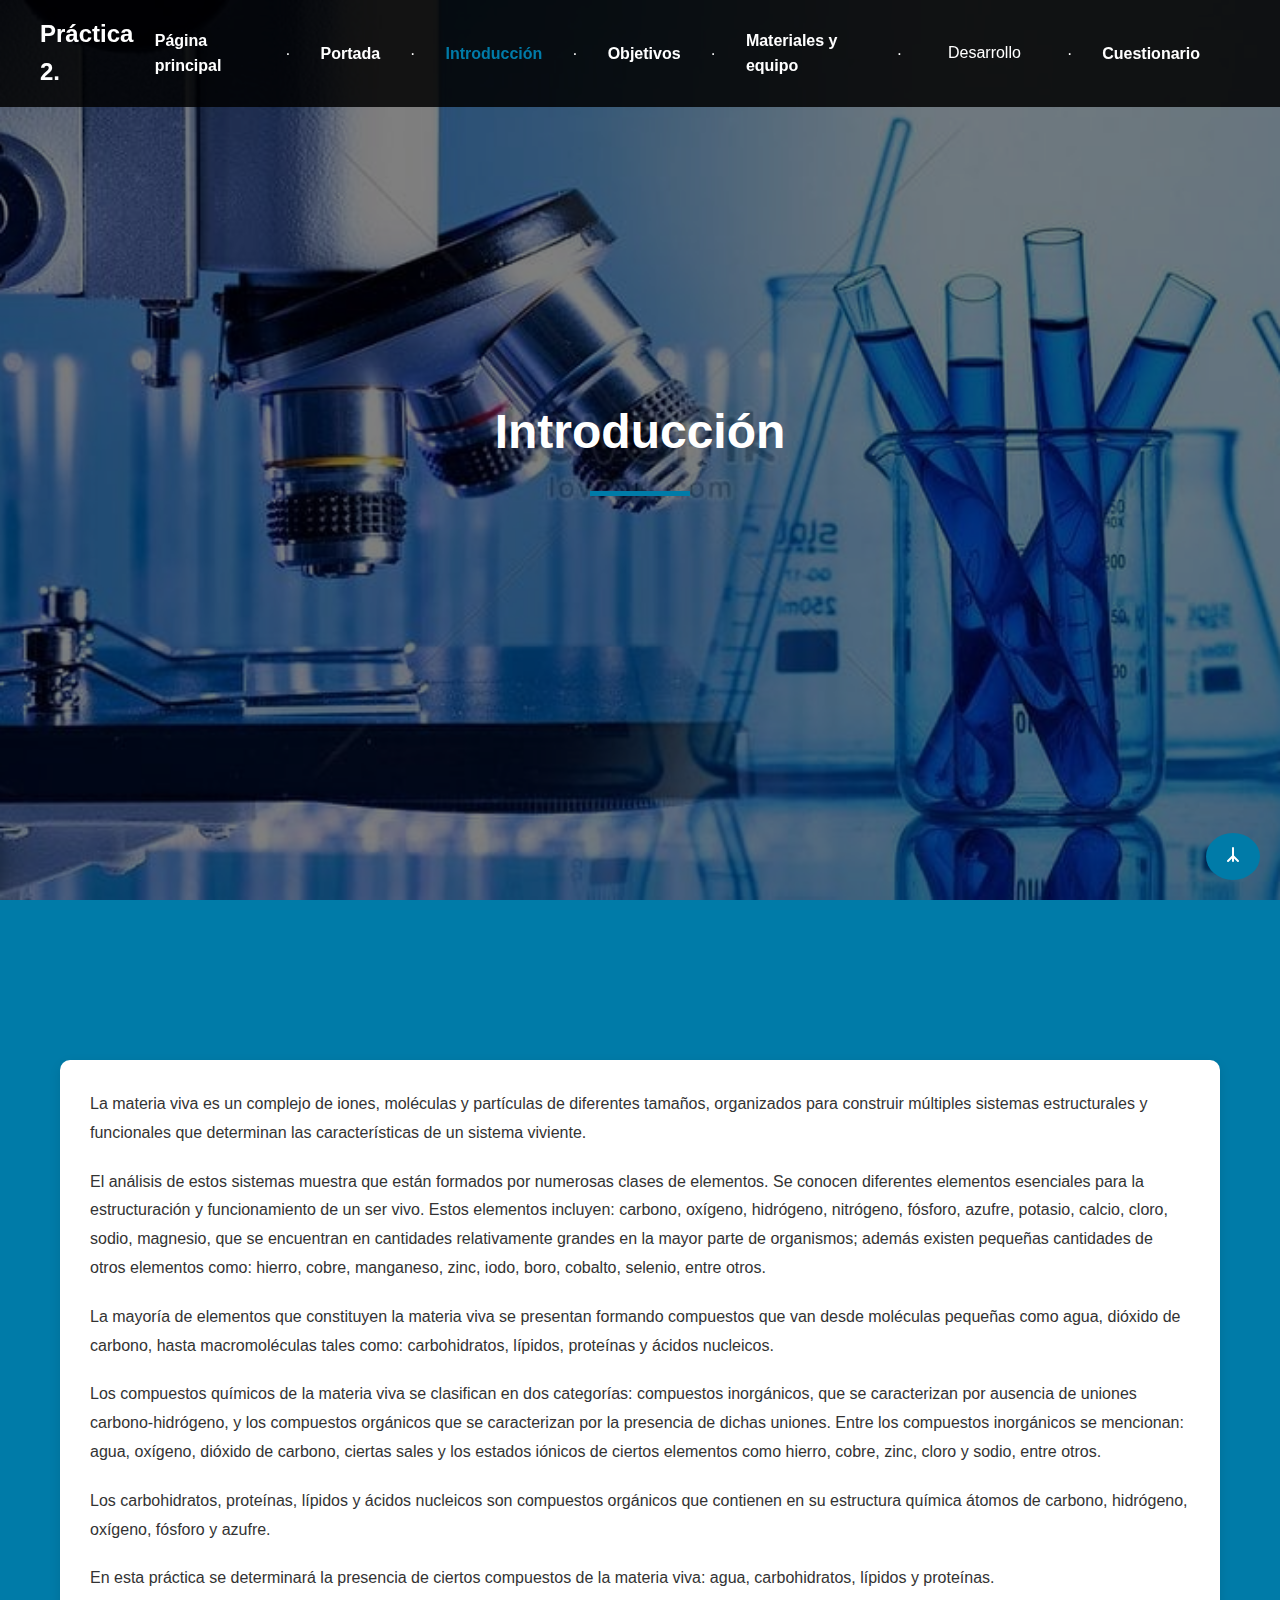
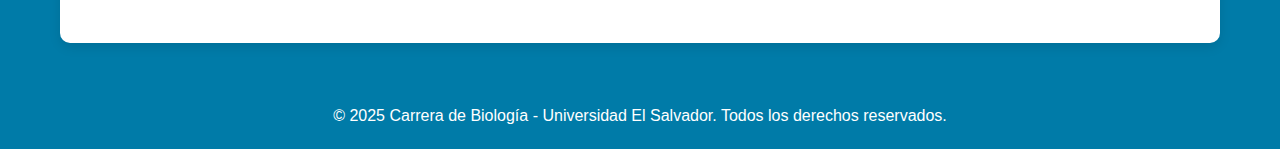
<file: introduccion.html>
<!DOCTYPE html>
<html lang="es">
<head>
    <meta charset="UTF-8">
    <meta name="viewport" content="width=device-width, initial-scale=1.0">
    <title>Introducción</title>
    <style>
        /* Reset y estilos generales */
        * {
            box-sizing: border-box;
            margin: 0;
            padding: 0;
        }

        html, body {
            font-family: 'Segoe UI', Tahoma, Geneva, Verdana, sans-serif;
            line-height: 1.6;
            background-color: #007ba8;
            color: #333;
            scroll-behavior: smooth;
            height: 100%;
        }

        a {
            text-decoration: none;
            color: inherit;
        }

        button {
            cursor: pointer;
            background: none;
            border: none;
            font-family: inherit;
        }

        /* Header */
        header {
            position: fixed;
            top: 0;
            left: 0;
            width: 100%;
            background-color: rgba(0, 0, 0, 0.85);
            padding: 15px 40px;
            display: flex;
            justify-content: space-between;
            align-items: center;
            z-index: 1000;
        }

        header .logo h1 {
            color: white;
            font-size: 24px;
            margin: 0;
        }

        header nav {
            display: flex;
            gap: 20px;
            align-items: center;
        }

        header nav a,
        header nav span.active {
            color: white;
            font-weight: bold;
            transition: color 0.3s;
        }

        header nav a:hover,
        header nav .active {
            color: #007ba8;
        }

        header .dot {
            color: white;
            margin: 0 10px;
        }

        header .search-icon {
            color: white;
            font-size: 20px;
            cursor: pointer;
            margin-left: 20px;
        }

        /* Dropdown */
        .dropdown {
            position: relative;
            display: inline-block;
        }

        .dropbtn {
            color: white;
            font-size: 16px;
            padding: 14px 16px;
            background-color: transparent;
            cursor: pointer;
            transition: background-color 0.3s;
        }

        .dropdown-content {
            display: none;
            position: absolute;
            background-color: white;
            min-width: 160px;
            box-shadow: 0px 8px 16px rgba(0, 0, 0, 0.1);
            z-index: 1000;
        }

        .dropdown-content a {
            color: #007ba8;
            padding: 12px 16px;
            display: block;
            transition: background-color 0.3s;
        }

        .dropdown-content a:hover {
            background-color: #e8f5e9;
        }

        .dropdown:hover .dropdown-content {
            display: block;
        }

        .dropdown:hover .dropbtn {
            background-color: #007ba8;
        }

    
        .hero {
            position: relative;
            height: 100vh;
            display: flex;
            align-items: center;
            justify-content: center;
            text-align: center;
            overflow: hidden;
            background-image: url('imagen2.jpeg');
            background-size: cover;
            background-position: center;
        }

        .hero-overlay {
            position: absolute;
            top: 0;
            left: 0;
            width: 100%;
            height: 100%;
            background: rgba(0, 0, 0, 0.5);
        }

        .hero-content {
            position: relative;
            z-index: 2;
            color: white;
        }

        .hero h1 {
            font-size: 48px;
            margin-bottom: 20px;
            font-weight: bold;
        }

        .underline {
            width: 100px;
            height: 5px;
            background-color: #007ba8;
            margin: 10px auto;
        }

       
        .scroll-button {
            position: fixed;
            bottom: 20px;
            right: 20px;
            background-color: #007ba8;
            color: white;
            border: none;
            padding: 10px 15px;
            border-radius: 50%;
            cursor: pointer;
            transition: background-color 0.3s;
        }

        .scroll-button:hover {
            background-color: #005f73;
        }

        
        main {
            padding: 40px 20px;
            max-width: 1200px;
            margin: 120px auto 0 auto;
        }

        .content-section {
            background-color: #ffffff;
            color: #333;
            padding: 30px;
            border-radius: 10px;
            box-shadow: 0 4px 12px rgba(0, 0, 0, 0.1);
            line-height: 1.8;
        }

        .content-section p {
            margin-bottom: 20px;
        }

        
        footer {
            background-color: #007ba8;
            color: white;
            text-align: center;
            padding: 20px;
        }

       
        @media (max-width: 768px) {
            header {
                flex-direction: column;
                align-items: flex-start;
            }

            header nav {
                flex-direction: column;
                width: 100%;
                margin-top: 10px;
            }

            .hero h1 {
                font-size: 32px;
            }

            .content-section {
                padding: 20px;
            }
        }
    </style>
</head>
<body>


<header>
    <div class="logo">
        <h1>Práctica 2.</h1>
    </div>
    <nav>
        <a href="index.html">Página principal</a>
        <span class="dot">·</span>
        <a href="portada.html">Portada</a>
        <span class="dot">·</span>
        <a href="introduccion.html" class="active">Introducción</a>
        <span class="dot">·</span>
        <a href="objetivos.html">Objetivos</a>
        <span class="dot">·</span>
        <a href="materiales.html">Materiales y equipo</a>
        <span class="dot">·</span>
        
        <div class="dropdown">
            <button class="dropbtn" aria-haspopup="true" aria-expanded="false">Desarrollo</button>
            <div class="dropdown-content" role="menu">
                <a href="actividad1.html">Actividad 1</a>
                <a href="actividad2.html">Actividad 2</a>
                <a href="actividad3.html">Actividad 3</a>
                <a href="actividad4.html">Actividad 4</a>
            </div>
        </div>
        <span class="dot">·</span>
        <a href="cuestionario.html">Cuestionario</a>
        <span class="search-icon"><i class="fas fa-search"></i></span>
    </nav>
</header>


<section class="hero">
    <div class="hero-overlay"></div>
    <div class="hero-content">
        <h1>Introducción</h1>
        <div class="underline"></div>
    </div>
</section>

<!-- Scroll Button -->
<button onclick="scrollToBottom()" class="scroll-button" title="Ir al final">
    <svg xmlns="http://www.w3.org/2000/svg" width="24" height="24" viewBox="0 0 24 24" fill="none" stroke="currentColor" stroke-width="2" stroke-linecap="round" stroke-linejoin="round">
        <polyline points="7 18 12 13 17 18"></polyline>
        <line x1="12" y1="5" x2="12" y2="18"></line>
    </svg>
</button>

<!-- Main Content -->
<main>
    <section class="content-section">
        <p>La materia viva es un complejo de iones, moléculas y partículas de diferentes tamaños, organizados para construir múltiples sistemas estructurales y funcionales que determinan las características de un sistema viviente.</p>

        <p>El análisis de estos sistemas muestra que están formados por numerosas clases de elementos. Se conocen diferentes elementos esenciales para la estructuración y funcionamiento de un ser vivo. Estos elementos incluyen: carbono, oxígeno, hidrógeno, nitrógeno, fósforo, azufre, potasio, calcio, cloro, sodio, magnesio, que se encuentran en cantidades relativamente grandes en la mayor parte de organismos; además existen pequeñas cantidades de otros elementos como: hierro, cobre, manganeso, zinc, iodo, boro, cobalto, selenio, entre otros.</p>

        <p>La mayoría de elementos que constituyen la materia viva se presentan formando compuestos que van desde moléculas pequeñas como agua, dióxido de carbono, hasta macromoléculas tales como: carbohidratos, lípidos, proteínas y ácidos nucleicos.</p>

        <p>Los compuestos químicos de la materia viva se clasifican en dos categorías: compuestos inorgánicos, que se caracterizan por ausencia de uniones carbono-hidrógeno, y los compuestos orgánicos que se caracterizan por la presencia de dichas uniones. Entre los compuestos inorgánicos se mencionan: agua, oxígeno, dióxido de carbono, ciertas sales y los estados iónicos de ciertos elementos como hierro, cobre, zinc, cloro y sodio, entre otros.</p>

        <p>Los carbohidratos, proteínas, lípidos y ácidos nucleicos son compuestos orgánicos que contienen en su estructura química átomos de carbono, hidrógeno, oxígeno, fósforo y azufre.</p>

        <p>En esta práctica se determinará la presencia de ciertos compuestos de la materia viva: agua, carbohidratos, lípidos y proteínas.</p>
    </section>
</main>

<footer>
    <p>&copy; 2025 Carrera de Biología - Universidad El Salvador. Todos los derechos reservados.</p>
</footer>

<script>
function scrollToBottom() {
    window.scrollTo({ top: document.body.scrollHeight, behavior: 'smooth' });
}
</script>

</body>
</html>
</file>
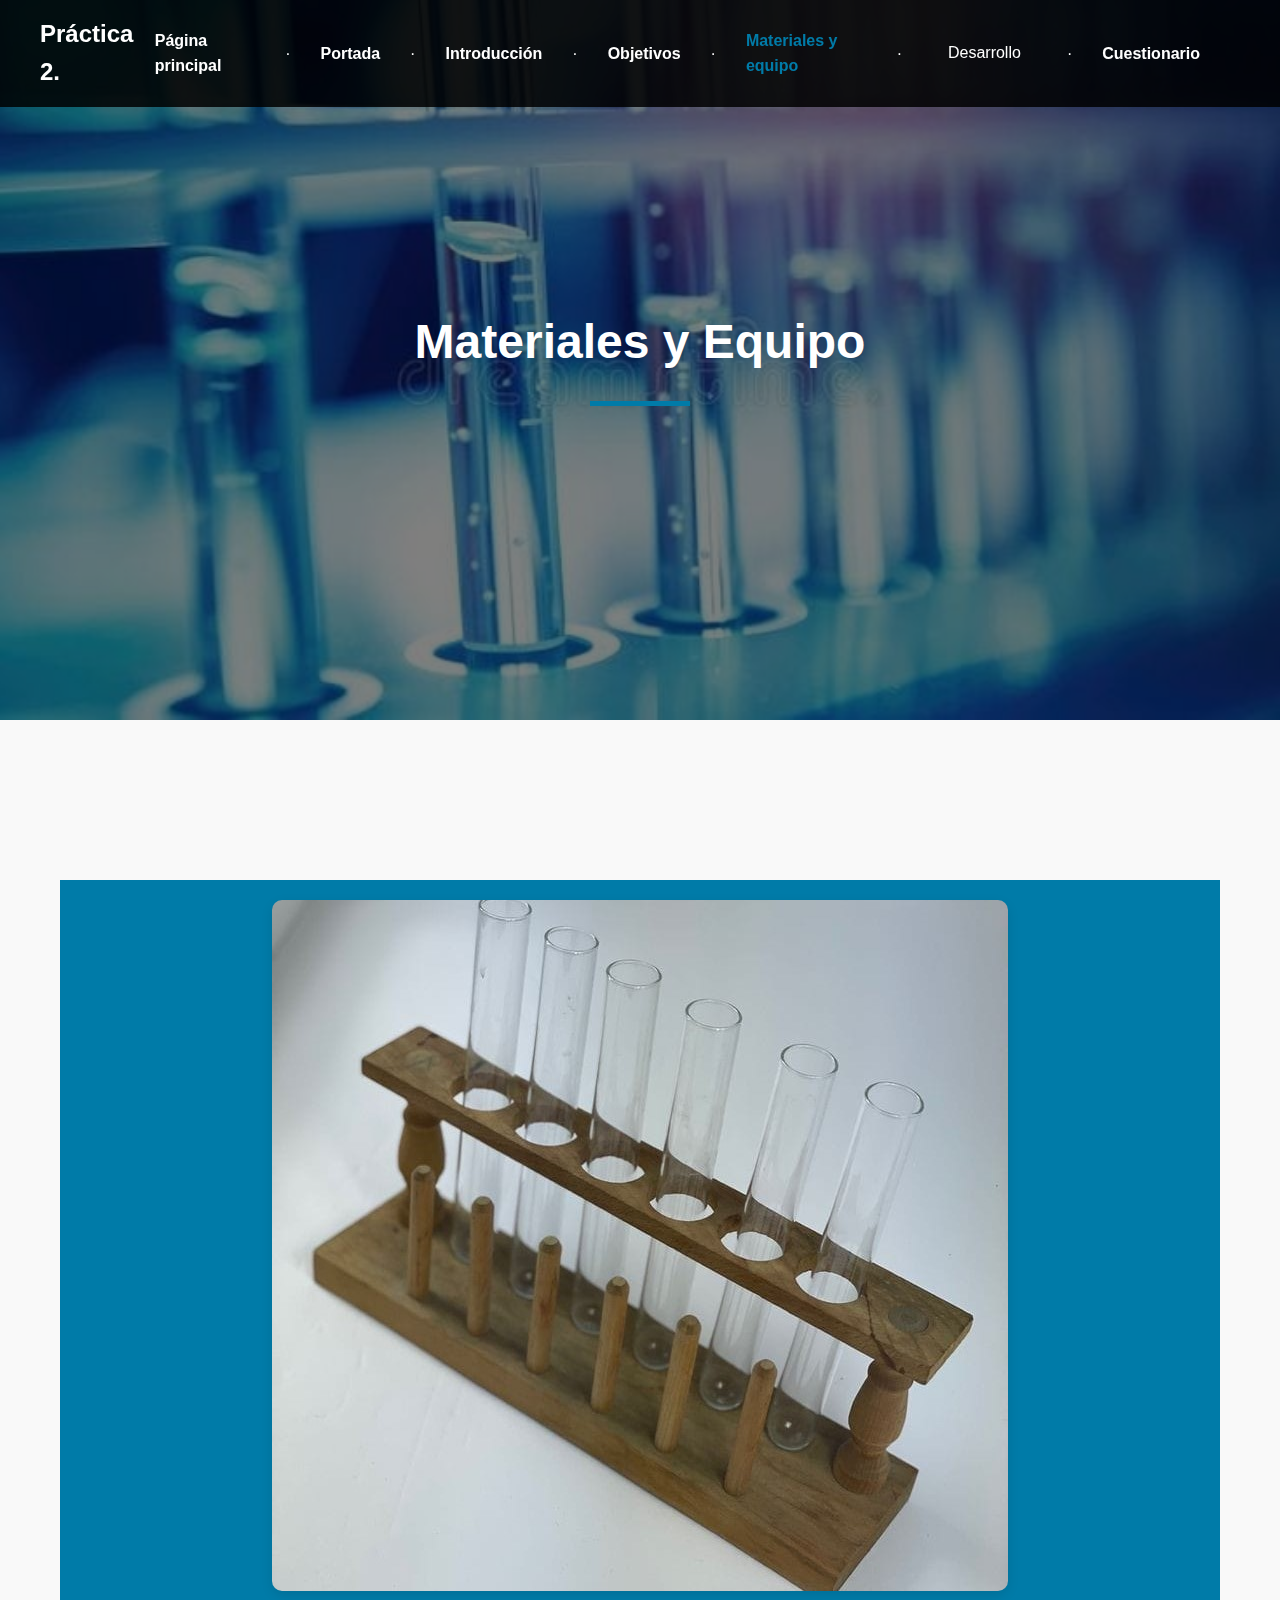
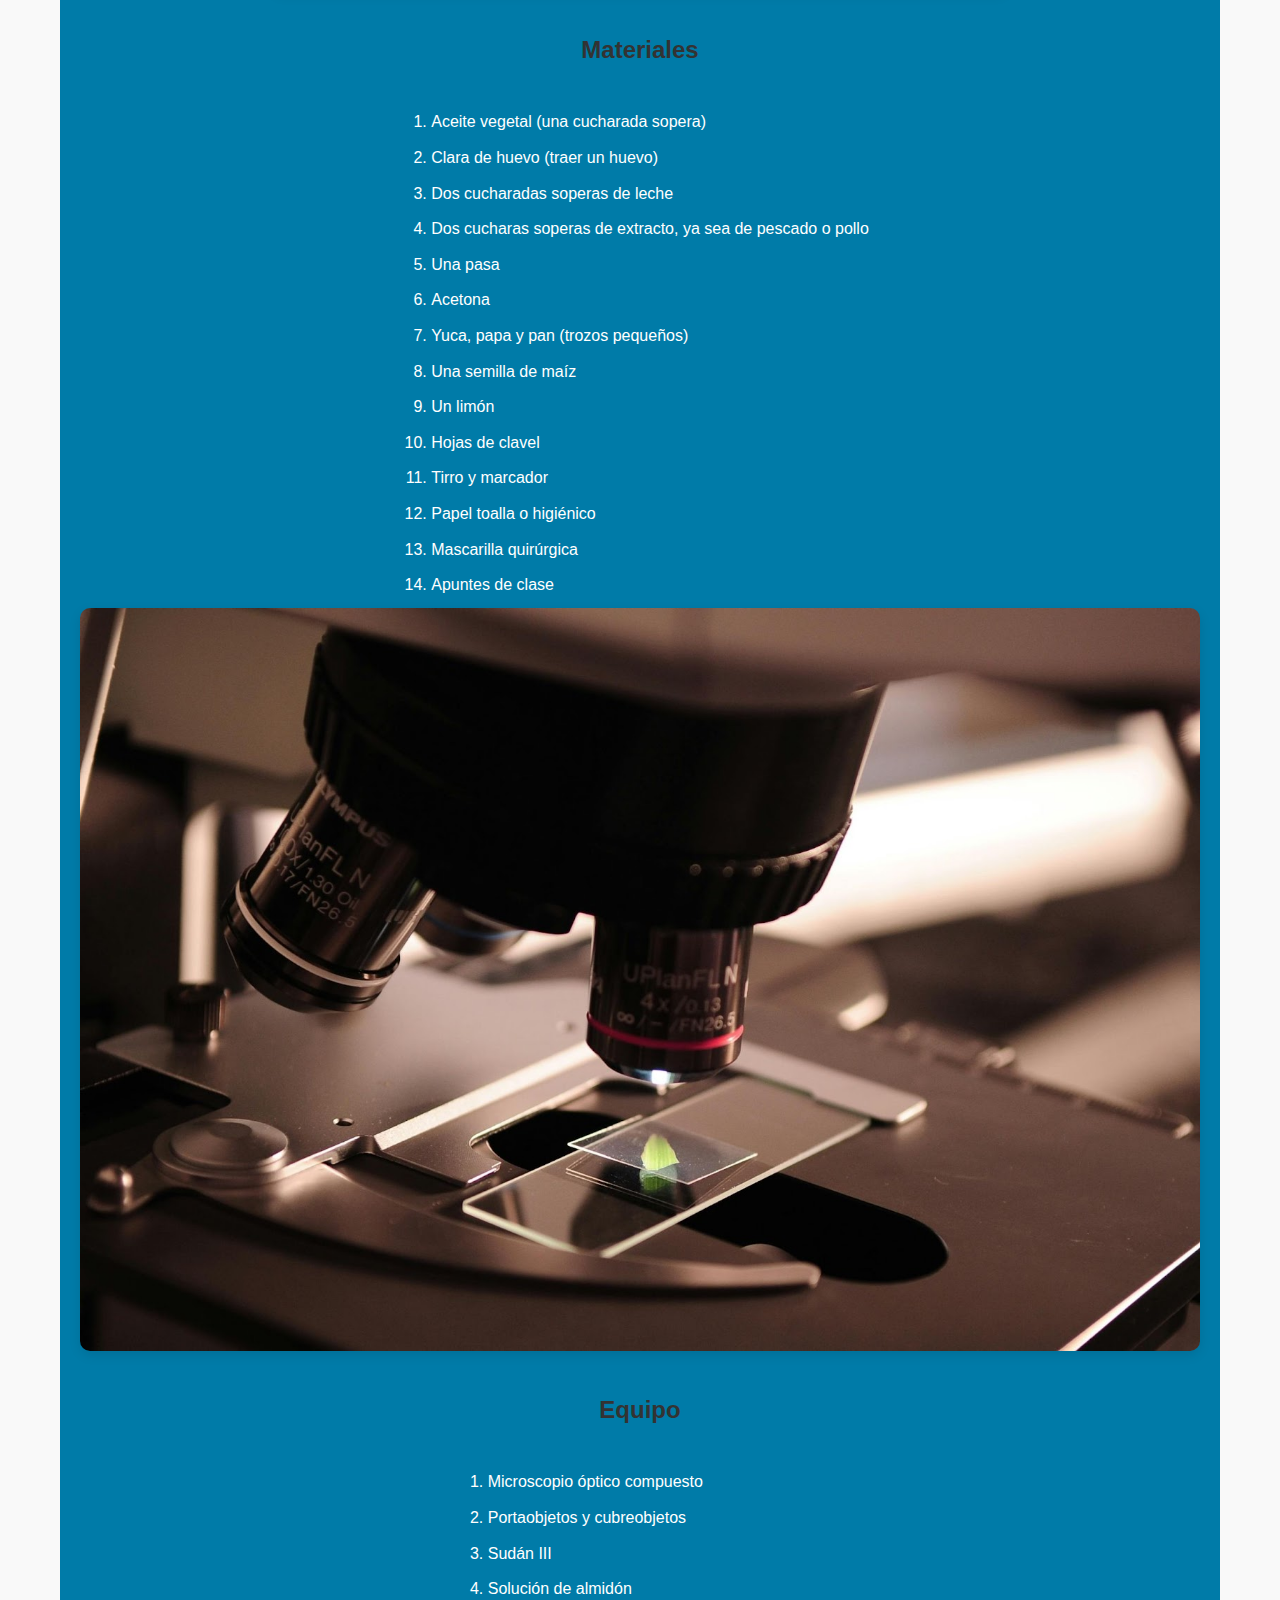
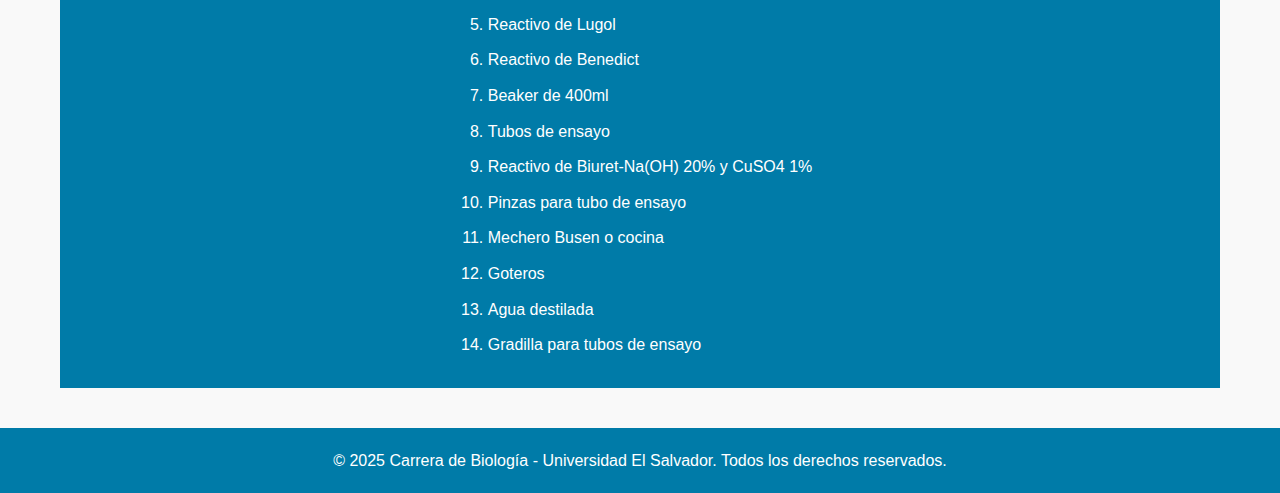
<file: materiales.html>
<!DOCTYPE html>
<html lang="es">
<head>
    <meta charset="UTF-8">
    <meta name="viewport" content="width=device-width, initial-scale=1.0">
    <title>Materiales y Equipo</title>
    <style>
        /* Reset y estilos generales */
        * {
            box-sizing: border-box;
            margin: 0;
            padding: 0;
        }

        html, body {
            font-family: 'Segoe UI', Tahoma, Geneva, Verdana, sans-serif;
            line-height: 1.6;
            background-color: #f9f9f9;
            color: #333;
            scroll-behavior: smooth;
            height: 100%;
        }

        a {
            text-decoration: none;
            color: inherit;
        }

        button {
            cursor: pointer;
            background: none;
            border: none;
            font-family: inherit;
        }

        /* Header */
        header {
            position: fixed;
            top: 0;
            left: 0;
            width: 100%;
            background-color: rgba(0, 0, 0, 0.85);
            padding: 15px 40px;
            display: flex;
            justify-content: space-between;
            align-items: center;
            z-index: 1000;
        }

        header .logo h1 {
            color: white;
            font-size: 24px;
            margin: 0;
        }

        header nav {
            display: flex;
            gap: 20px;
            align-items: center;
        }

        header nav a,
        header nav span.active {
            color: white;
            font-weight: bold;
            transition: color 0.3s;
        }

        header nav a:hover,
        header nav .active {
            color: #007ba8;
        }

        header .dot {
            color: white;
            margin: 0 10px;
        }

        header .search-icon {
            color: white;
            font-size: 20px;
            cursor: pointer;
            margin-left: 20px;
        }

        /* Dropdown */
        .dropdown {
            position: relative;
            display: inline-block;
        }

        .dropbtn {
            color: white;
            font-size: 16px;
            padding: 14px 16px;
            background-color: transparent;
            cursor: pointer;
            transition: background-color 0.3s;
        }

        .dropdown-content {
            display: none;
            position: absolute;
            background-color: white;
            min-width: 160px;
            box-shadow: 0px 8px 16px rgba(0, 0, 0, 0.1);
            z-index: 1000;
        }

        .dropdown-content a {
            color: #007ba8;
            padding: 12px 16px;
            display: block;
            transition: background-color 0.3s;
        }

        .dropdown-content a:hover {
            background-color: #e8f5e9;
        }

        .dropdown:hover .dropdown-content {
            display: block;
        }

        .dropdown:hover .dropbtn {
            background-color: #007ba8;
        }

        /* Hero Section */
        .hero {
            position: relative;
            height: 80vh;
            display: flex;
            align-items: center;
            justify-content: center;
            text-align: center;
            overflow: hidden;
            background-image: url('imagen13.jpeg');
            background-size: cover;
            background-position: center;
        }

        .hero-overlay {
            position: absolute;
            top: 0;
            left: 0;
            width: 100%;
            height: 100%;
            background: rgba(0, 0, 0, 0.5);
        }

        .hero-content {
            position: relative;
            z-index: 2;
            color: white;
        }

        .hero h1 {
            font-size: 48px;
            margin-bottom: 20px;
            font-weight: bold;
        }

        .underline {
            width: 100px;
            height: 5px;
            background-color: #007ba8;
            margin: 10px auto;
        }

        /* Main Content */
        main {
            padding: 40px 20px;
            max-width: 1200px;
            margin: 120px auto 0 auto;
        }

        .content-section {
            background-color: #007ba8; 
            padding: 20px;
        }

        .materials, .equipment {
            display: flex;
            flex-direction: column;
            align-items: center;
            gap: 20px;
        }

        .materials img, .equipment img {
            max-width: 100%;
            height: auto;
            border-radius: 10px;
            box-shadow: 0 4px 12px rgba(0, 0, 0, 0.1);
        }

        .materials h2, .equipment h2 {
            font-size: 24px;
            margin: 20px 0;
        }

        .materials ul, .equipment ul {
            list-style-type: decimal;
            padding-left: 20px;
        }

        .materials li, .equipment li {
            margin-bottom: 10px;
            color: #ffffff;
        }
        footer {
            background-color: #007ba8;
            color: white;
            text-align: center;
            padding: 20px;
        }

        /* Responsive */
        @media (max-width: 768px) {
            header {
                flex-direction: column;
                align-items: flex-start;
            }

            header nav {
                flex-direction: column;
                width: 100%;
                margin-top: 10px;
            }

            .hero h1 {
                font-size: 32px;
            }
        }
    </style>
</head>
<body>

<!-- Header -->
<header>
    <div class="logo">
        <h1>Práctica 2.</h1>
    </div>
    <nav>
        <a href="index.html">Página principal</a>
        <span class="dot">·</span>
        <a href="portada.html">Portada</a>
        <span class="dot">·</span>
        <a href="introduccion.html">Introducción</a>
        <span class="dot">·</span>
        <a href="objetivos.html">Objetivos</a>
        <span class="dot">·</span>
        <a href="materiales.html" class="active">Materiales y equipo</a>
        <span class="dot">·</span>
        <!-- Menú desplegable dentro de "Desarrollo" -->
        <div class="dropdown">
            <button class="dropbtn">Desarrollo</button>
            <div class="dropdown-content">
                <a href="actividad1.html">Actividad 1</a>
                <a href="actividad2.html">Actividad 2</a>
                <a href="actividad3.html">Actividad 3</a>
                <a href="actividad4.html">Actividad 4</a>
            </div>
        </div>
        <span class="dot">·</span>
        <a href="cuestionario.html">Cuestionario</a>
        <span class="search-icon"><i class="fas fa-search"></i></span>
    </nav>
</header>

<!-- Hero Section -->
<section class="hero">
    <div class="hero-overlay"></div>
    <div class="hero-content">
        <h1>Materiales y Equipo</h1>
        <div class="underline"></div>
    </div>
</section>

<!-- Main Content -->
<main>
    <section class="content-section">
        <div class="materials">
            <img src="imagen11.jpeg" alt="Materiales">
            <h2>Materiales</h2>
            <ul>
                <li>Aceite vegetal (una cucharada sopera)</li>
                <li>Clara de huevo (traer un huevo)</li>
                <li>Dos cucharadas soperas de leche</li>
                <li>Dos cucharas soperas de extracto, ya sea de pescado o pollo</li>
                <li>Una pasa</li>
                <li>Acetona</li>
                <li>Yuca, papa y pan (trozos pequeños)</li>
                <li>Una semilla de maíz</li>
                <li>Un limón</li>
                <li>Hojas de clavel</li>
                <li>Tirro y marcador</li>
                <li>Papel toalla o higiénico</li>
                <li>Mascarilla quirúrgica</li>
                <li>Apuntes de clase</li>
            </ul>
        </div>
        <div class="equipment">
            <img src="imagen12.jpg" alt="Equipo">
            <h2>Equipo</h2>
            <ul>
                <li>Microscopio óptico compuesto</li>
                <li>Portaobjetos y cubreobjetos</li>
                <li>Sudán III</li>
                <li>Solución de almidón</li>
                <li>Reactivo de Lugol</li>
                <li>Reactivo de Benedict</li>
                <li>Beaker de 400ml</li>
                <li>Tubos de ensayo</li>
                <li>Reactivo de Biuret-Na(OH) 20% y CuSO4 1%</li>
                <li>Pinzas para tubo de ensayo</li>
                <li>Mechero Busen o cocina</li>
                <li>Goteros</li>
                <li>Agua destilada</li>
                <li>Gradilla para tubos de ensayo</li>
            </ul>
        </div>
    </section>
</main>

<footer>
    <p>&copy; 2025 Carrera de Biología - Universidad El Salvador. Todos los derechos reservados.</p>
</footer>

</body>
</html>
</file>
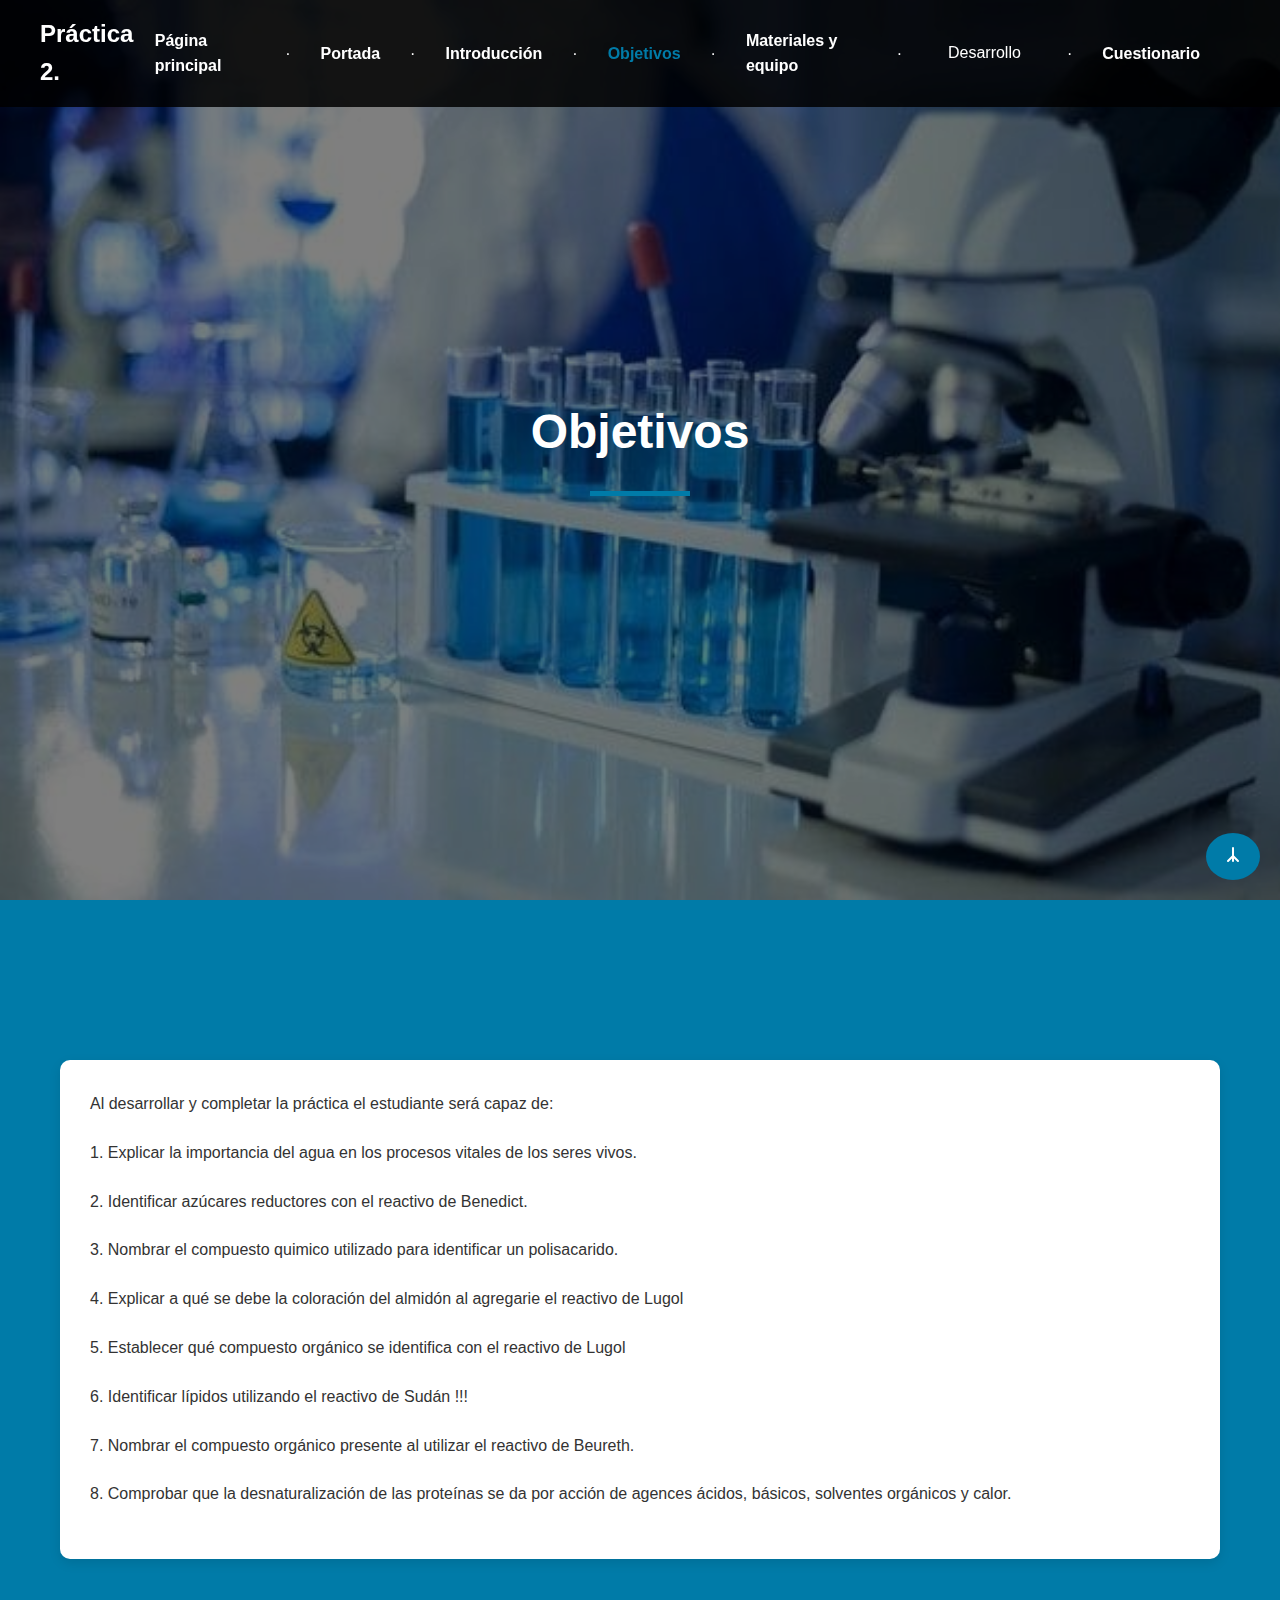
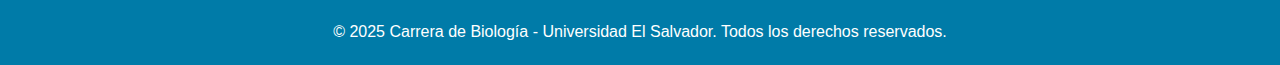
<file: objetivos.html>
<!DOCTYPE html>
<html lang="es">
<head>
    <meta charset="UTF-8">
    <meta name="viewport" content="width=device-width, initial-scale=1.0">
    <title>Introducción</title>
    <style>
        /* Reset y estilos generales */
        * {
            box-sizing: border-box;
            margin: 0;
            padding: 0;
        }

        html, body {
            font-family: 'Segoe UI', Tahoma, Geneva, Verdana, sans-serif;
            line-height: 1.6;
            background-color: #007ba8;
            color: #333;
            scroll-behavior: smooth;
            height: 100%;
        }

        a {
            text-decoration: none;
            color: inherit;
        }

        button {
            cursor: pointer;
            background: none;
            border: none;
            font-family: inherit;
        }

        /* Header */
        header {
            position: fixed;
            top: 0;
            left: 0;
            width: 100%;
            background-color: rgba(0, 0, 0, 0.85);
            padding: 15px 40px;
            display: flex;
            justify-content: space-between;
            align-items: center;
            z-index: 1000;
        }

        header .logo h1 {
            color: white;
            font-size: 24px;
            margin: 0;
        }

        header nav {
            display: flex;
            gap: 20px;
            align-items: center;
        }

        header nav a,
        header nav span.active {
            color: white;
            font-weight: bold;
            transition: color 0.3s;
        }

        header nav a:hover,
        header nav .active {
            color: #007ba8;
        }

        header .dot {
            color: white;
            margin: 0 10px;
        }

        header .search-icon {
            color: white;
            font-size: 20px;
            cursor: pointer;
            margin-left: 20px;
        }

        /* Dropdown */
        .dropdown {
            position: relative;
            display: inline-block;
        }

        .dropbtn {
            color: white;
            font-size: 16px;
            padding: 14px 16px;
            background-color: transparent;
            cursor: pointer;
            transition: background-color 0.3s;
        }

        .dropdown-content {
            display: none;
            position: absolute;
            background-color: white;
            min-width: 160px;
            box-shadow: 0px 8px 16px rgba(0, 0, 0, 0.1);
            z-index: 1000;
        }

        .dropdown-content a {
            color: #007ba8;
            padding: 12px 16px;
            display: block;
            transition: background-color 0.3s;
        }

        .dropdown-content a:hover {
            background-color: #e8f5e9;
        }

        .dropdown:hover .dropdown-content {
            display: block;
        }

        .dropdown:hover .dropbtn {
            background-color: #007ba8;
        }

    
        .hero {
            position: relative;
            height: 100vh;
            display: flex;
            align-items: center;
            justify-content: center;
            text-align: center;
            overflow: hidden;
            background-image: url('imagen10.jpeg');
            background-size: cover;
            background-position: center;
        }

        .hero-overlay {
            position: absolute;
            top: 0;
            left: 0;
            width: 100%;
            height: 100%;
            background: rgba(0, 0, 0, 0.5);
        }

        .hero-content {
            position: relative;
            z-index: 2;
            color: white;
        }

        .hero h1 {
            font-size: 48px;
            margin-bottom: 20px;
            font-weight: bold;
        }

        .underline {
            width: 100px;
            height: 5px;
            background-color: #007ba8;
            margin: 10px auto;
        }

       
        .scroll-button {
            position: fixed;
            bottom: 20px;
            right: 20px;
            background-color: #007ba8;
            color: white;
            border: none;
            padding: 10px 15px;
            border-radius: 50%;
            cursor: pointer;
            transition: background-color 0.3s;
        }

        .scroll-button:hover {
            background-color: #005f73;
        }

        
        main {
            padding: 40px 20px;
            max-width: 1200px;
            margin: 120px auto 0 auto;
        }

        .content-section {
            background-color: #ffffff;
            color: #333;
            padding: 30px;
            border-radius: 10px;
            box-shadow: 0 4px 12px rgba(0, 0, 0, 0.1);
            line-height: 1.8;
        }

        .content-section p {
            margin-bottom: 20px;
        }

        
        footer {
            background-color: #007ba8;
            color: white;
            text-align: center;
            padding: 20px;
        }

       
        @media (max-width: 768px) {
            header {
                flex-direction: column;
                align-items: flex-start;
            }

            header nav {
                flex-direction: column;
                width: 100%;
                margin-top: 10px;
            }

            .hero h1 {
                font-size: 32px;
            }

            .content-section {
                padding: 20px;
            }
        }
    </style>
</head>
<body>


<header>
    <div class="logo">
        <h1>Práctica 2.</h1>
    </div>
    <nav>
        <a href="index.html">Página principal</a>
        <span class="dot">·</span>
        <a href="portada.html">Portada</a>
        <span class="dot">·</span>
        <a href="introduccion.html" >Introducción</a>
        <span class="dot">·</span>
        <a href="objetivos.html" class="active">Objetivos</a>
        <span class="dot">·</span>
        <a href="materiales.html">Materiales y equipo</a>
        <span class="dot">·</span>
        
        <div class="dropdown">
            <button class="dropbtn" aria-haspopup="true" aria-expanded="false">Desarrollo</button>
            <div class="dropdown-content" role="menu">
                <a href="actividad1.html">Actividad 1</a>
                <a href="actividad2.html">Actividad 2</a>
                <a href="actividad3.html">Actividad 3</a>
                <a href="actividad4.html">Actividad 4</a>
            </div>
        </div>
        <span class="dot">·</span>
        <a href="cuestionario.html">Cuestionario</a>
        <span class="search-icon"><i class="fas fa-search"></i></span>
    </nav>
</header>


<section class="hero">
    <div class="hero-overlay"></div>
    <div class="hero-content">
        <h1>Objetivos</h1>
        <div class="underline"></div>
    </div>
</section>

<!-- Scroll Button -->
<button onclick="scrollToBottom()" class="scroll-button" title="Ir al final">
    <svg xmlns="http://www.w3.org/2000/svg" width="24" height="24" viewBox="0 0 24 24" fill="none" stroke="currentColor" stroke-width="2" stroke-linecap="round" stroke-linejoin="round">
        <polyline points="7 18 12 13 17 18"></polyline>
        <line x1="12" y1="5" x2="12" y2="18"></line>
    </svg>
</button>

<!-- Main Content -->
<main>
    <section class="content-section">
        <p>Al desarrollar y completar la  práctica el estudiante será capaz de: </p>
        <p>1. Explicar la importancia del agua en los procesos vitales de los seres vivos. </p>
        <p>2. Identificar azúcares reductores con el reactivo de Benedict. </p>
        <p>3. Nombrar el compuesto quimico utilizado para identificar un polisacarido. </p>
        <p>4. Explicar a qué se debe la coloración del almidón al agregarie el reactivo de Lugol </p>
        <p>5. Establecer qué compuesto orgánico se identifica con el reactivo de Lugol  </p>
        <p>6. Identificar lípidos utilizando el reactivo de Sudán !!! </p>
        <p>7. Nombrar el compuesto orgánico presente al utilizar el reactivo de Beureth.  </p>
        <p>8. Comprobar que la desnaturalización de las proteínas se da por acción de agences ácidos, básicos, solventes orgánicos y calor.  </p>
</main>

<footer>
    <p>&copy; 2025 Carrera de Biología - Universidad El Salvador. Todos los derechos reservados.</p>
</footer>

<script>
function scrollToBottom() {
    window.scrollTo({ top: document.body.scrollHeight, behavior: 'smooth' });
}
</script>

</body>
</html>
</file>
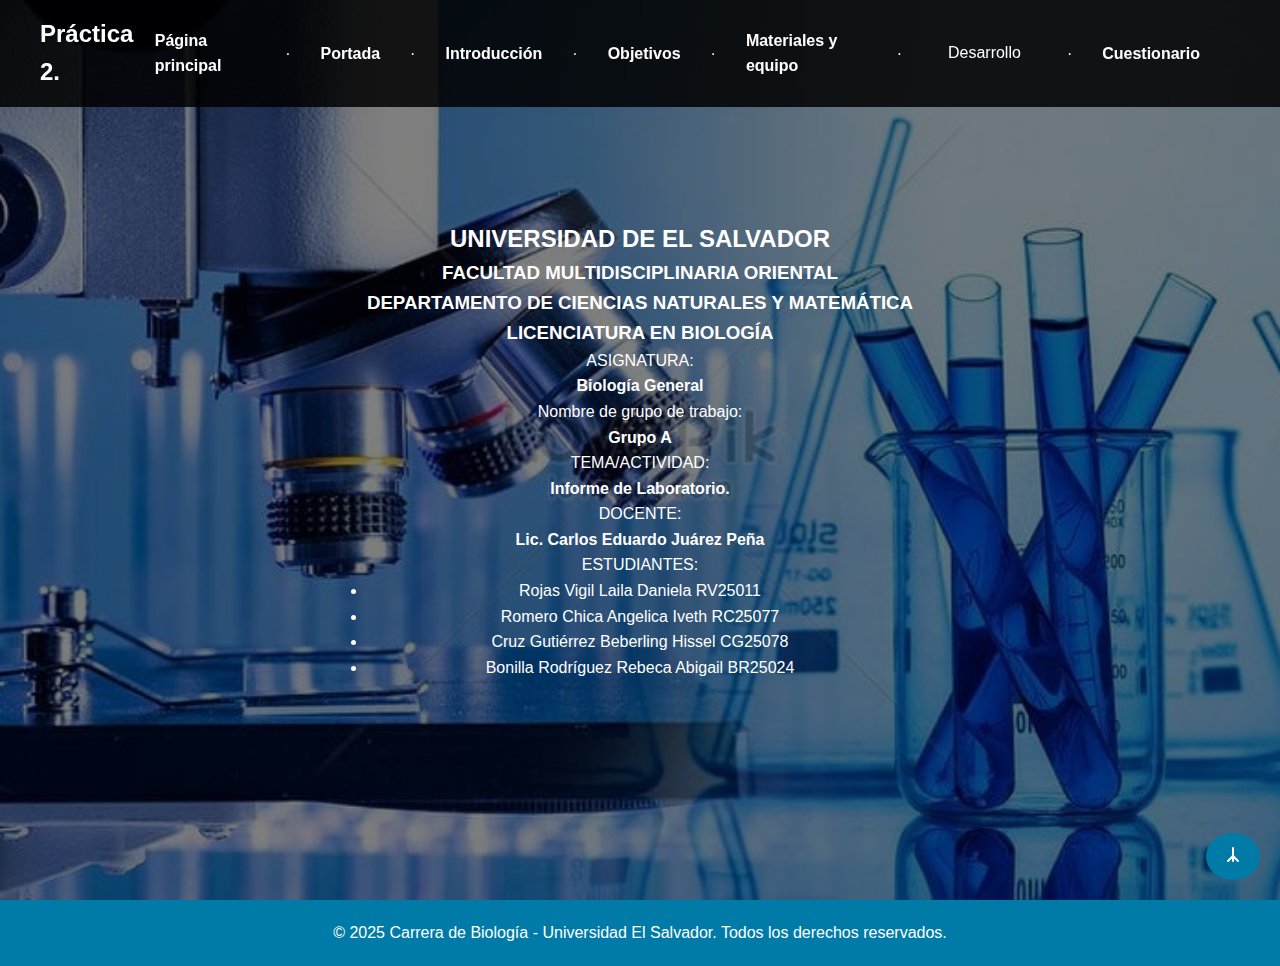
<file: portada.html>
<!DOCTYPE html>
<html lang="es">
<head>
    <meta charset="UTF-8">
    <meta name="viewport" content="width=device-width, initial-scale=1.0">
    <title>Portada</title>
    <style>
        /* Reset y estilos generales */
        * {
            box-sizing: border-box;
            margin: 0;
            padding: 0;
        }

        html, body {
            font-family: 'Segoe UI', Tahoma, Geneva, Verdana, sans-serif;
            line-height: 1.6;
            background-color: #f9f9f9;
            color: #333;
            scroll-behavior: smooth;
            height: 100%;
        }

        a {
            text-decoration: none;
            color: inherit;
        }

        button {
            cursor: pointer;
            background: none;
            border: none;
            font-family: inherit;
        }

        /* Header */
        header {
            position: fixed;
            top: 0;
            left: 0;
            width: 100%;
            background-color: rgba(0, 0, 0, 0.85);
            padding: 15px 40px;
            display: flex;
            justify-content: space-between;
            align-items: center;
            z-index: 1000;
        }

        header .logo h1 {
            color: white;
            font-size: 24px;
            margin: 0;
        }

        header nav {
            display: flex;
            gap: 20px;
            align-items: center;
        }

        header nav a {
            color: white;
            font-weight: bold;
            transition: color 0.3s;
        }

        header nav a:hover {
            color: #007ba8;
        }

        header .dot {
            color: white;
            margin: 0 10px;
        }

        header .search-icon {
            color: white;
            font-size: 20px;
            cursor: pointer;
            margin-left: 20px;
        }

        /* Dropdown */
        .dropdown {
            position: relative;
            display: inline-block;
        }

        .dropbtn {
            color: white;
            font-size: 16px;
            padding: 14px 16px;
            background-color: transparent;
            cursor: pointer;
            transition: background-color 0.3s;
        }

        .dropdown-content {
            display: none;
            position: absolute;
            background-color: white;
            min-width: 160px;
            box-shadow: 0px 8px 16px rgba(0, 0, 0, 0.1);
            z-index: 1000;
        }

        .dropdown-content a {
            color: #007ba8;
            padding: 12px 16px;
            display: block;
            transition: background-color 0.3s;
        }

        .dropdown-content a:hover {
            background-color: #e8f5e9;
        }

        .dropdown:hover .dropdown-content {
            display: block;
        }

        .dropdown:hover .dropbtn {
            background-color: #007ba8;
        }

        /* Hero Section */
        .hero {
            position: relative;
            height: 100vh;
            display: flex;
            align-items: center;
            justify-content: center;
            text-align: center;
            overflow: hidden;
            background-image: url('imagen2.jpeg');
            background-size: cover;
            background-position: center;
        }

        .hero-overlay {
            position: absolute;
            top: 0;
            left: 0;
            width: 100%;
            height: 100%;
            background: rgba(0, 0, 0, 0.5);
        }

        .hero-content {
            position: relative;
            z-index: 2;
            color: white;
        }

        .hero h1 {
            font-size: 48px;
            margin-bottom: 20px;
            font-weight: bold;
        }

        .underline {
            width: 100px;
            height: 5px;
            background-color: #007ba8;
            margin: 10px auto;
        }

        /* Scroll Button */
        .scroll-button {
            position: fixed;
            bottom: 20px;
            right: 20px;
            background-color: #007ba8;
            color: white;
            border: none;
            padding: 10px 15px;
            border-radius: 50%;
            cursor: pointer;
            transition: background-color 0.3s;
        }

        .scroll-button:hover {
            background-color: #005f73;
        }

        /* Footer */
        footer {
            background-color: #007ba8;
            color: white;
            text-align: center;
            padding: 20px;
        }

        /* Responsive */
        @media (max-width: 768px) {
            header {
                flex-direction: column;
                align-items: flex-start;
            }

            header nav {
                flex-direction: column;
                width: 100%;
                margin-top: 10px;
            }

            .hero h1 {
                font-size: 32px;
            }
        }
    </style>
</head>
<body>

<!-- Header -->
<header>
    <div class="logo">
        <h1>Práctica 2.</h1>
    </div>
    <nav>
        <a href="index.html">Página principal</a>
        <span class="dot">·</span>
        <a href="portada.html" class="active">Portada</a>
        <span class="dot">·</span>
        <a href="introduccion.html">Introducción</a>
        <span class="dot">·</span>
        <a href="objetivos.html">Objetivos</a>
        <span class="dot">·</span>
        <a href="materiales.html">Materiales y equipo</a>
        <span class="dot">·</span>
        <!-- Menú desplegable dentro de "Desarrollo" -->
        <div class="dropdown">
            <button class="dropbtn" aria-haspopup="true" aria-expanded="false">Desarrollo</button>
            <div class="dropdown-content" role="menu">
                <a href="actividad1.html">Actividad 1</a>
                <a href="actividad2.html">Actividad 2</a>
                <a href="actividad3.html">Actividad 3</a>
                <a href="actividad4.html">Actividad 4</a>
            </div>
        </div>
        <span class="dot">·</span>
        <a href="cuestionario.html">Cuestionario</a>
        <span class="search-icon"><i class="fas fa-search"></i></span>
    </nav>
</header>

<!-- Hero Section -->
<section class="hero">
    <div class="hero-overlay"></div>
    <div class="hero-content">
        <h2>UNIVERSIDAD DE EL SALVADOR</h2>
        <h3>FACULTAD MULTIDISCIPLINARIA ORIENTAL</h3>
        <h3>DEPARTAMENTO DE CIENCIAS NATURALES Y MATEMÁTICA</h3>
        <h3>LICENCIATURA EN BIOLOGÍA</h3>
        <p>ASIGNATURA:</p>
        <h4>Biología General</h4>
        <p>Nombre de grupo de trabajo:</p>
        <h4>Grupo A</h4>
        <p>TEMA/ACTIVIDAD:</p>
        <h4>Informe de Laboratorio.</h4>
        <p>DOCENTE:</p>
        <h4>Lic. Carlos Eduardo Juárez Peña</h4>
        <p>ESTUDIANTES:</p>
        <ul>
            <li>Rojas Vigil Laila Daniela RV25011</li>
            <li>Romero Chica Angelica Iveth RC25077</li>
            <li>Cruz Gutiérrez Beberling Hissel CG25078</li>
            <li>Bonilla Rodríguez Rebeca Abigail BR25024</li>
        </ul>
    </div>
</section>




<!-- Scroll Button -->
<button onclick="scrollToBottom()" class="scroll-button">
    <svg xmlns="http://www.w3.org/2000/svg" width="24" height="24" viewBox="0 0 24 24" fill="none" stroke="currentColor" stroke-width="2" stroke-linecap="round" stroke-linejoin="round">
        <polyline points="7 18 12 13 17 18"></polyline>
        <line x1="12" y1="5" x2="12" y2="18"></line>
    </svg>
</button>

<script>
function scrollToBottom() {
    window.scrollTo({ top: document.body.scrollHeight, behavior: 'smooth' });
}
</script>

<footer>
    <p>&copy; 2025 Carrera de Biología - Universidad El Salvador. Todos los derechos reservados.</p>
</footer>

</body>
</html>
</file>
<file: styles.css>
/* Reset y estilos generales */
* {
    box-sizing: border-box;
    margin: 0;
    padding: 0;
}

body {
    font-family: 'Segoe UI', Tahoma, Geneva, Verdana, sans-serif;
    line-height: 1.6;
    background-color: #f9f9f9;
    color: #333;
    scroll-behavior: smooth;
    height: 100%;
}

a {
    text-decoration: none;
    color: inherit;
}

button {
    cursor: pointer;
    background: none;
    border: none;
    font-family: inherit;
}

/* Header */
header {
    position: fixed;
    top: 0;
    left: 0;
    width: 100%;
    background-color: rgba(0, 0, 0, 0.85);
    padding: 15px 40px;
    display: flex;
    justify-content: space-between;
    align-items: center;
    z-index: 1000;
}

header .logo h1 {
    color: white;
    font-size: 24px;
    margin: 0;
}

header nav {
    display: flex;
    gap: 20px;
    align-items: center;
}

header nav a {
    color: white;
    font-weight: bold;
    transition: color 0.3s;
}

header nav a:hover {
    color: #007ba8;
}

header .dot {
    color: white;
    margin: 0 10px;
}

header .search-icon {
    color: white;
    font-size: 20px;
    cursor: pointer;
    margin-left: 20px;
}

/* Dropdown */
.dropdown {
    position: relative;
    display: inline-block;
}

.dropbtn {
    color: white;
    font-size: 16px;
    padding: 14px 16px;
    background-color: transparent;
    cursor: pointer;
    transition: background-color 0.3s;
}

.dropdown-content {
    display: none;
    position: absolute;
    background-color: white;
    min-width: 160px;
    box-shadow: 0px 8px 16px rgba(0, 0, 0, 0.1);
    z-index: 1000;
}

.dropdown-content a {
    color: #007ba8;
    padding: 12px 16px;
    display: block;
    transition: background-color 0.3s;
}

.dropdown-content a:hover {
    background-color: #e8f5e9;
}

.dropdown:hover .dropdown-content {
    display: block;
}

.dropdown:hover .dropbtn {
    background-color: #007ba8;
}

/* Hero Section */
.hero {
    position: relative;
    height: 100vh;
    display: flex;
    align-items: center;
    justify-content: center;
    text-align: center;
    overflow: hidden;
    background-image: url('imagen1.jpeg');
    background-size: cover;
    background-position: center;
}

.hero-overlay {
    position: absolute;
    top: 0;
    left: 0;
    width: 100%;
    height: 100%;
    background: rgba(0, 0, 0, 0.5);
}

.hero-content {
    position: relative;
    z-index: 2;
    color: white;
}

.hero h1 {
    font-size: 48px;
    margin-bottom: 20px;
    font-weight: bold;
}

.underline {
    width: 100px;
    height: 5px;
    background-color: #007ba8;
    margin: 10px auto;
}

/* Scroll Button */
.scroll-button {
    position: fixed;
    bottom: 20px;
    right: 20px;
    background-color: #007ba8;
    color: white;
    border: none;
    padding: 10px 15px;
    border-radius: 50%;
    cursor: pointer;
    transition: background-color 0.3s;
}

.scroll-button:hover {
    background-color: #007ba8;
}

/* Main Content */
main {
    padding: 40px 20px;
    max-width: 1200px;
    margin: 120px auto 0 auto;
}

section {
    margin-bottom: 60px;
}

.about,
.objectives,
.equipment {
    display: flex;
    flex-direction: column;
    align-items: center;
    gap: 20px;
    text-align: center;
}

.about-image,
.equipment-image {
    max-width: 100%;
    height: auto;
    border-radius: 10px;
    box-shadow: 0 4px 12px rgba(0, 0, 0, 0.1);
}

.development {
    text-align: center;
}

.dropdown-button {
    background-color: #4caf50;
    color: white;
    padding: 10px 20px;
    border-radius: 5px;
    font-size: 16px;
    margin-top: 10px;
    transition: background-color 0.3s;
}

.dropdown-button:hover {
    background-color: #388e3c;
}

.activity-list {
    list-style: none;
    margin-top: 15px;
    padding-left: 0;
}

.activity-list li {
    margin: 8px 0;
}

.activity-list li a {
    color: #007ba8;
    text-decoration: underline;
}
/* Sección de Actividades */
/* Sección de Actividades */
.activities-section {
    display: flex;
    flex-wrap: wrap; /* Para que se adapten en móviles */
    justify-content: center;
    align-items: center;
    background-color: #007ba8;
    padding: 40px 20px;
    color: white;
    gap: 30px; /* Espacio entre tarjetas */
}

.activity-card {
    flex: 1 1 calc(25% - 30px); /* 4 columnas en pantallas grandes */
    min-width: 220px; /* Mínimo ancho para móviles */
    text-align: center;
    transition: transform 0.3s ease;
}

.activity-card:hover {
    transform: scale(1.03);
}

.activity-card img {
    width: 100%;
    height: 160px; /* Altura fija para uniformidad */
    object-fit: cover; /* Ajusta la imagen sin deformarse */
    border-radius: 10px;
    box-shadow: 0 4px 12px rgba(0, 0, 0, 0.2);
    transition: box-shadow 0.3s;
}

.activity-card img:hover {
    box-shadow: 0 6px 16px rgba(0, 0, 0, 0.3);
}

.activity-card h3 {
    margin-top: 15px;
    font-size: 16px;
    font-weight: bold;
    line-height: 1.4;
}

footer {
    background-color: #007ba8;
    color: white;
    text-align: center;
    padding: 20px;
}

/* Responsive */
@media (max-width: 768px) {
    header {
        flex-direction: column;
        align-items: flex-start;
    }

    header nav {
        flex-direction: column;
        width: 100%;
        margin-top: 10px;
    }

    .hero h1 {
        font-size: 32px;
    }
}
</file>
